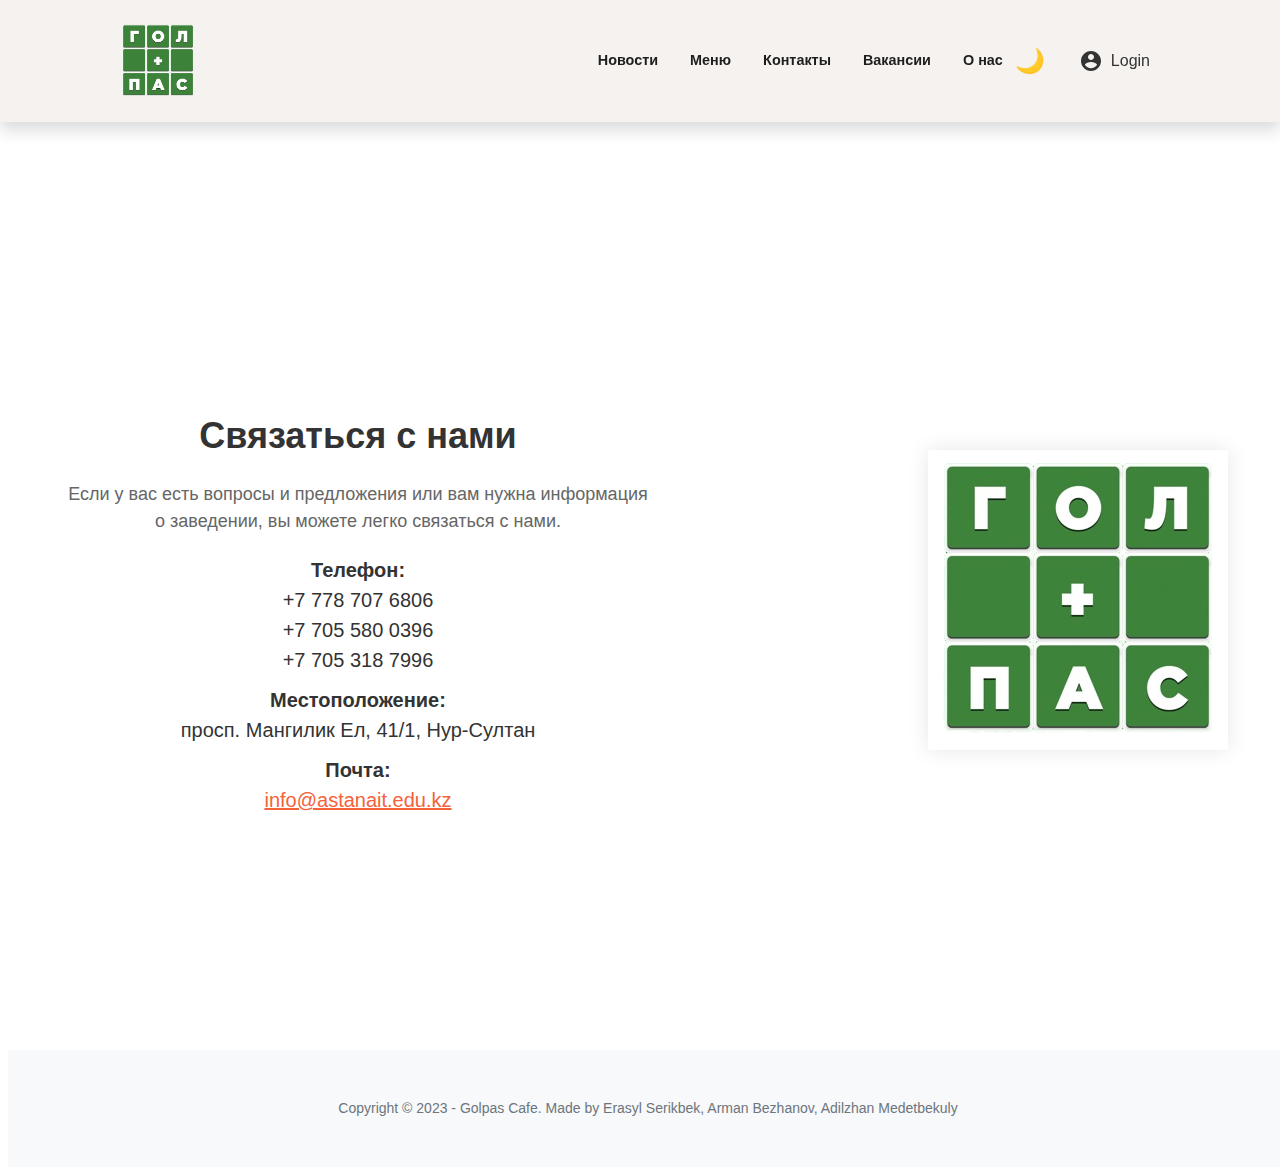
<file: contacts/index.html>
<!DOCTYPE html>
    <html lang="ru">
    <head>
        <meta charset="UTF-8">
        <meta name="viewport" content="width=device-width, initial-scale=1.0">
        <title>Контакты</title>
        <link href="../contacts/style.css" rel="stylesheet" />
        <style>
            body {
                transition: background-color 0.3s, color 0.3s;
            }

            /* Темный режим */
            .dark-theme {
                background-color: #212529;
                color: #f8f9fa;
            }

            .dark-theme .navbar {
                background-color: #343a40 !important;
                color: #f8f9fa !important;
            }

            .dark-theme .navbar a {
                color: #f8f9fa !important;
            }

            .dark-theme footer {
                background-color: #343a40 !important;
                color: #f8f9fa !important;
            }

            .dark-theme a {
                color: #f8f9fa;
            }

            .dark-theme .contact-info {
                color: #f8f9fa; /* Белый цвет текста */
            }

            .dark-theme .contact-info a {
                color: #ff9800; /* Оранжевый цвет для почты */
            }

            .dark-theme h1 {
                color: #f8f9fa; /* Белый цвет заголовка */
            }
            .dark-theme .modal-content {
                background-color: #343a40;
            }

            .theme-toggle-btn {
                background: none;
                border: none;
                font-size: 1.5rem;
                cursor: pointer;
                color: var(--bs-body-color, black);
                margin-right: 10px;
            }
        </style>
    </head>
    <body>
        <!-- Навигация -->
        <nav class="navbar navbar-expand-lg navbar-light fixed-top py-3" id="mainNav">
            <div class="container px-4 px-lg-5">
                <a class="navbar-brand" href="../golpas/index.html"><img class="logo" src="../assets/golpaslogo.png" alt="logo"></a>
                <button class="navbar-toggler navbar-toggler-right" type="button" data-bs-toggle="collapse" data-bs-target="#navbarResponsive" aria-controls="navbarResponsive" aria-expanded="false" aria-label="Toggle navigation">
                    <span class="navbar-toggler-icon"></span>
                </button>
                <div class="collapse navbar-collapse" id="navbarResponsive">
                    <ul class="navbar-nav ms-auto my-2 my-lg-0">
                        <li class="nav-item"><a class="nav-link" href="../glavnoe/index.html">Новости</a></li>
                        <li class="nav-item"><a class="nav-link" href="../menu/index.html">Меню</a></li>
                        <li class="nav-item"><a class="nav-link" href="../contacts/index.html">Контакты</a></li>
                        <li class="nav-item"><a class="nav-link" href="../vacancy/index.html">Вакансии</a></li>
                        <li class="nav-item"><a class="nav-link" href="../about us/index.html">О нас</a></li>
                    </ul>
                    <!-- Кнопка переключения темы -->
                    <button id="toggleTheme" class="theme-toggle-btn">🌙</button>
                    <button id="authButton" class="auth-button">
                        <svg class="auth-icon" viewBox="0 0 24 24">
                            <path fill="currentColor" d="M12 2C6.48 2 2 6.48 2 12s4.48 10 10 10 10-4.48 10-10S17.52 2 12 2zm0 3c1.66 0 3 1.34 3 3s-1.34 3-3 3-3-1.34-3-3 1.34-3 3-3zm0 14.2c-2.5 0-4.71-1.28-6-3.22.03-1.99 4-3.08 6-3.08 1.99 0 5.97 1.09 6 3.08-1.29 1.94-3.5 3.22-6 3.22z"/>
                        </svg>
                        <span id="authButtonText">Login</span>
                    </button>
                </div>
            </div>
        </nav>
        <div id="authModal" class="modal">
            <div class="modal-content">
                <span class="close">&times;</span>
                <h2 id="modalTitle">Sign In</h2>
                <div id="authContent">
                    <div class="tabs">
                        <div class="tab active" data-tab="signin">Sign In</div>
                        <div class="tab" data-tab="signup">Sign Up</div>
                    </div>
                    <div id="signinContent">
                        <form id="signinForm">
                            <div class="form-group">
                                <label for="emailOrPhone">Email or Phone</label>
                                <input type="text" id="emailOrPhone" required>
                            </div>
                            <div class="form-group">
                                <label for="password">Password</label>
                                <input type="password" id="password" required>
                            </div>
                            <button type="submit">Sign In</button>
                        </form>
                    </div>
                    <div id="signupContent" style="display: none;">
                        <form id="signupForm">
                            <div class="form-group">
                                <label for="signupEmail">Email</label>
                                <input type="email" id="signupEmail" required>
                            </div>
                            <div class="form-group">
                                <label for="signupPhone">Phone Number</label>
                                <input type="tel" id="signupPhone" required>
                            </div>
                            <div class="form-group">
                                <label for="signupPassword">Password</label>
                                <input type="password" id="signupPassword" required>
                            </div>
                            <button type="submit">Sign Up</button>
                        </form>
                    </div>
                </div>
                <div id="profileContent">
                    <select id="accountSelect"></select>
                    <p><strong>Email:</strong> <span id="profileEmail"></span></p>
                    <p><strong>Phone:</strong> <span id="profilePhone"></span></p>
                    <div class="profile-actions">
                        <button id="newAccountButton">New Account</button>
                        <button id="logoutButton">Logout</button>
                    </div>
                </div>
                <div id="errorMessages" class="error"></div>
            </div>
        </div>
        <section>
            <div class="container1">
                <div class="content">
                    <div class="text">
                        <h1>Связаться с нами</h1>
                        <p>Если у вас есть вопросы и предложения или вам нужна информация о заведении, вы можете легко связаться с нами.</p>
                        <div class="contact-info">
                            <strong>Телефон:</strong> +7 778 707 6806 <br>
                            +7 705 580 0396 <br>
                            +7 705 318 7996 <br>
                            <strong>Местоположение:</strong> просп. Мангилик Ел, 41/1, Нур-Султан <br>
                            <strong>Почта:</strong> <a class="a1" href="mailto:info@astanait.edu.kz">info@astanait.edu.kz</a>
                        </div>
                    </div>
                    <div class="image-section">
                        <img src="../assets/golpaslogo.png" alt="лого" style="max-width: 100%; height: auto;">
                    </div>
                </div>
            </div>
        </section>

        <footer class="bg-light py-5">
            <div class="container px-4 px-lg-5">
                <div class="small text-center text-muted">
                    Copyright &copy; 2023 - Golpas Cafe. Made by Erasyl Serikbek, Arman Bezhanov, Adilzhan Medetbekuly
                </div>
            </div>
        </footer>

        <!-- Bootstrap core JS-->
        <script src="https://cdn.jsdelivr.net/npm/bootstrap@5.2.3/dist/js/bootstrap.bundle.min.js"></script>
        <script>
            // Переключение темы с сохранением в localStorage
            document.addEventListener("DOMContentLoaded", () => {
                const toggleThemeButton = document.getElementById("toggleTheme");
                const body = document.body;

                // Проверяем, сохранена ли тема в localStorage
                if (localStorage.getItem("theme") === "dark") {
                    body.classList.add("dark-theme");
                    toggleThemeButton.textContent = "☀️";
                }

                // Слушатель переключения темы
                toggleThemeButton.addEventListener("click", () => {
                    body.classList.toggle("dark-theme");
                    const isDark = body.classList.contains("dark-theme");
                    toggleThemeButton.textContent = isDark ? "☀️" : "🌙";

                    // Сохраняем тему в localStorage
                    localStorage.setItem("theme", isDark ? "dark" : "light");
                });
            });

                    
        document.addEventListener('DOMContentLoaded', function() {
            const authButton = document.getElementById('authButton');
            const authButtonText = document.getElementById('authButtonText');
            const authModal = document.getElementById('authModal');
            const closeBtn = authModal.querySelector('.close');
            const modalTitle = document.getElementById('modalTitle');
            const authContent = document.getElementById('authContent');
            const signinContent = document.getElementById('signinContent');
            const signupContent = document.getElementById('signupContent');
            const profileContent = document.getElementById('profileContent');
            const signinForm = document.getElementById('signinForm');
            const signupForm = document.getElementById('signupForm');
            const accountSelect = document.getElementById('accountSelect');
            const profileEmail = document.getElementById('profileEmail');
            const profilePhone = document.getElementById('profilePhone');
            const newAccountButton = document.getElementById('newAccountButton');
            const logoutButton = document.getElementById('logoutButton');
            const errorMessages = document.getElementById('errorMessages');
            const tabs = document.querySelectorAll('.tab');

            let currentUser = null;

            function getAccounts() {
                return JSON.parse(localStorage.getItem('accounts')) || [];
            }

            function saveAccounts(accounts) {
                localStorage.setItem('accounts', JSON.stringify(accounts));
            }

            function updateAccountSelect() {
                accountSelect.innerHTML = '';
                const accounts = getAccounts();
                accounts.forEach((account, index) => {
                    const option = document.createElement('option');
                    option.value = index;
                    option.textContent = `${account.email} (${account.phone})`;
                    accountSelect.appendChild(option);
                });
            }

            function showProfile(user) {
                currentUser = user;
                authButtonText.textContent = 'Profile';
                modalTitle.textContent = 'Profile';
                authContent.style.display = 'none';
                profileContent.style.display = 'block';
                profileEmail.textContent = user.email;
                profilePhone.textContent = user.phone;
                updateAccountSelect();
                accountSelect.value = getAccounts().findIndex(account => account.email === user.email);
            }

            function showAuth() {
                currentUser = null;
                authButtonText.textContent = 'Login';
                modalTitle.textContent = 'Sign In';
                authContent.style.display = 'block';
                profileContent.style.display = 'none';
                signinContent.style.display = 'block';
                signupContent.style.display = 'none';
                tabs[0].classList.add('active');
                tabs[1].classList.remove('active');
            }

            function validateEmail(email) {
                const re = /^[^\s@]+@[^\s@]+\.[^\s@]+$/;
                return re.test(email);
            }

            function validatePhoneNumber(phone) {
                const re = /^\+?[1-9]\d{1,14}$/;
                return re.test(phone);
            }

            authButton.addEventListener('click', () => {
                authModal.style.display = 'block';
                if (currentUser) {
                    showProfile(currentUser);
                } else {
                    showAuth();
                }
            });

            closeBtn.addEventListener('click', () => {
                authModal.style.display = 'none';
            });

            window.addEventListener('click', (event) => {
                if (event.target === authModal) {
                    authModal.style.display = 'none';
                }
            });

            tabs.forEach(tab => {
                tab.addEventListener('click', () => {
                    tabs.forEach(t => t.classList.remove('active'));
                    tab.classList.add('active');
                    if (tab.dataset.tab === 'signin') {
                        signinContent.style.display = 'block';
                        signupContent.style.display = 'none';
                        modalTitle.textContent = 'Sign In';
                    } else {
                        signinContent.style.display = 'none';
                        signupContent.style.display = 'block';
                        modalTitle.textContent = 'Sign Up';
                    }
                });
            });

            signinForm.addEventListener('submit', (e) => {
                e.preventDefault();
                errorMessages.textContent = '';

                const emailOrPhone = document.getElementById('emailOrPhone').value.trim();
                const password = document.getElementById('password').value;

                if (!emailOrPhone || !password) {
                    errorMessages.textContent = 'All fields are required.';
                    return;
                }

                const accounts = getAccounts();
                const user = accounts.find(account => 
                    (account.email === emailOrPhone || account.phone === emailOrPhone) && 
                    account.password === password
                );

                if (user) {
                    showProfile(user);
                } else {
                    errorMessages.textContent = 'Invalid credentials. Please try again.';
                }
            });

            signupForm.addEventListener('submit', (e) => {
                e.preventDefault();
                errorMessages.textContent = '';

                const email = document.getElementById('signupEmail').value.trim();
                const phone = document.getElementById('signupPhone').value.trim();
                const password = document.getElementById('signupPassword').value;

                if (!email || !phone || !password) {
                    errorMessages.textContent = 'All fields are required.';
                    return;
                }

                if (!validateEmail(email)) {
                    errorMessages.textContent = 'Invalid email format.';
                    return;
                }

                if (!validatePhoneNumber(phone)) {
                    errorMessages.textContent = 'Invalid phone number format.';
                    return;
                }

                if (password.length < 8) {
                    errorMessages.textContent = 'Password must be at least 8 characters long.';
                    return;
                }

                const accounts = getAccounts();
                if (accounts.some(account => account.email === email || account.phone === phone)) {
                    errorMessages.textContent = 'An account with this email or phone number already exists.';
                    return;
                }

                const newUser = { email, phone, password };
                accounts.push(newUser);
                saveAccounts(accounts);
                showProfile(newUser);
            });

            accountSelect.addEventListener('change', (e) => {
                const selectedIndex = e.target.value;
                const accounts = getAccounts();
                if (selectedIndex >= 0 && selectedIndex < accounts.length) {
                    showProfile(accounts[selectedIndex]);
                }
            });

            newAccountButton.addEventListener('click', showAuth);

            logoutButton.addEventListener('click', () => {
                showAuth();
                authModal.style.display = 'none';
                document.getElementById('emailOrPhone').value = '';
                document.getElementById('password').value = '';
            });

            // Check if user is already logged in
            const accounts = getAccounts();
            if (accounts.length > 0) {
                currentUser = accounts[0];
                authButtonText.textContent = 'Profile';
            }
        });
        </script>
    </body>
    </html>
</file>
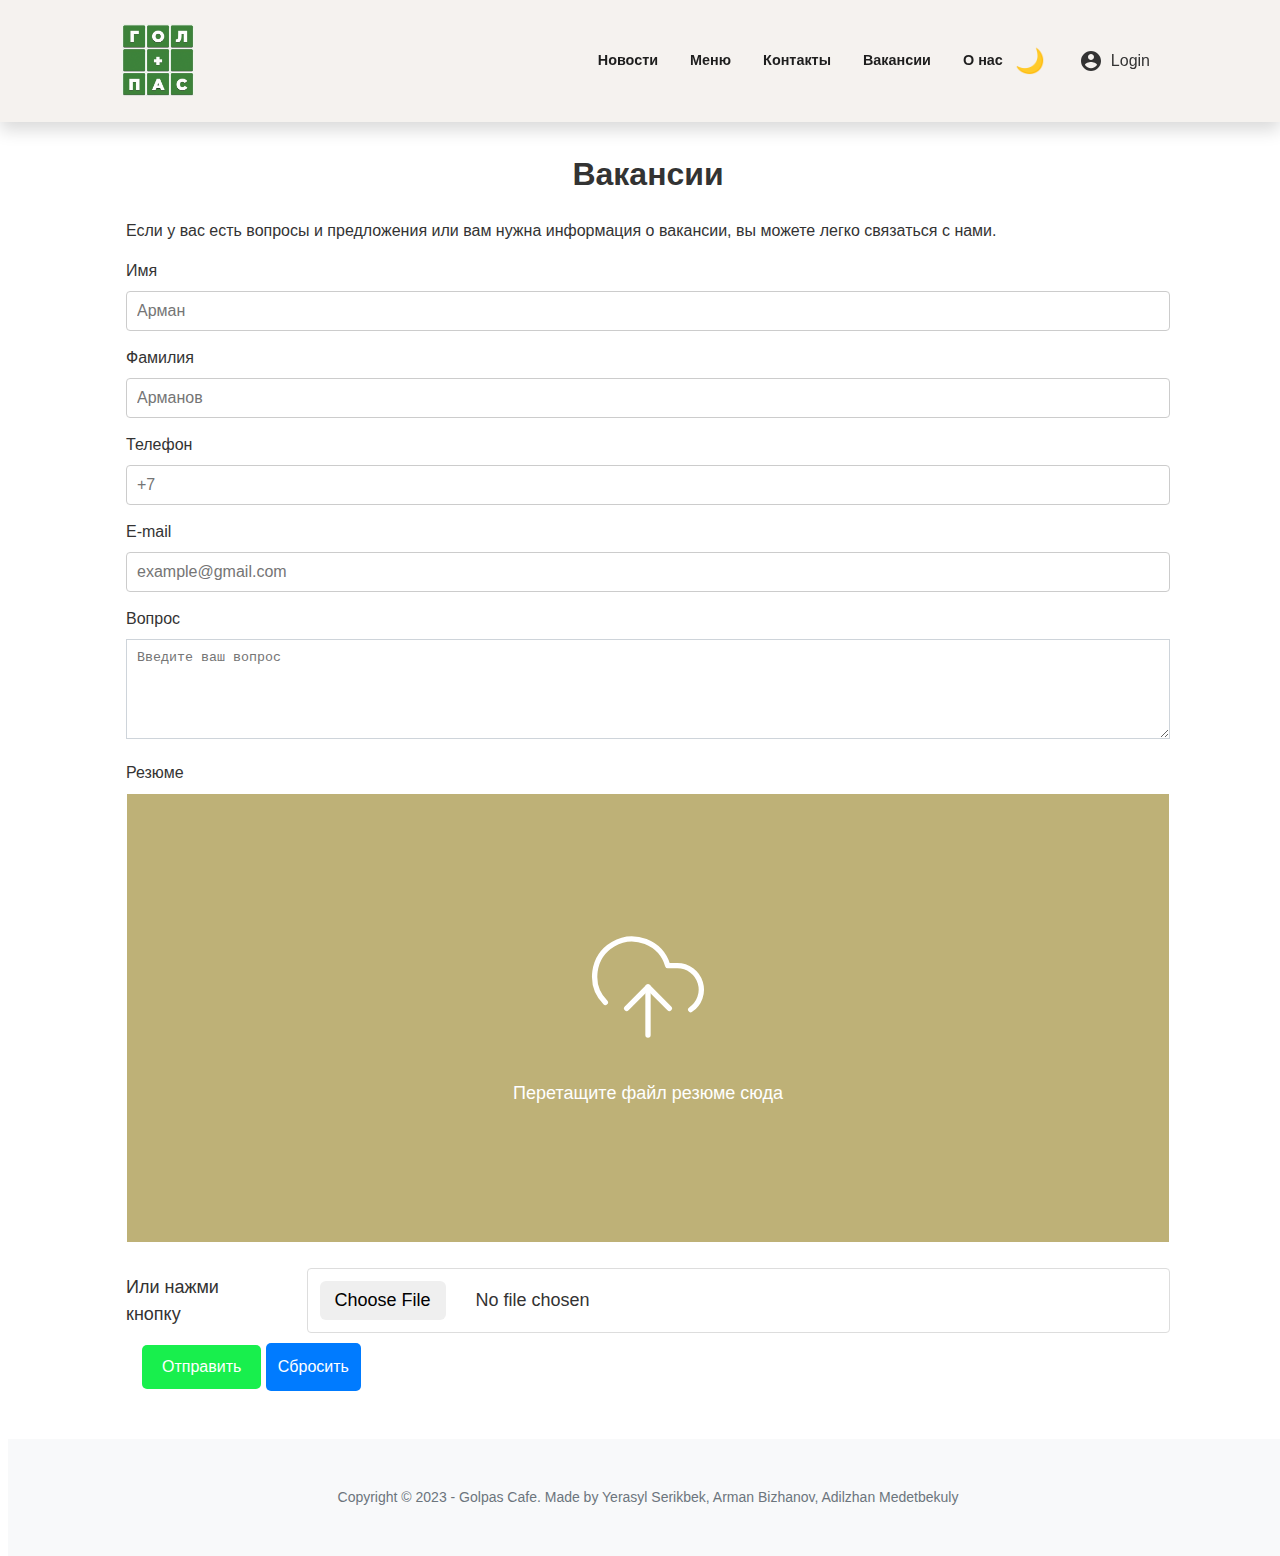
<file: vacancy/index.html>
<!DOCTYPE html>
<html lang="ru">
<head>
    <meta charset="UTF-8" />
    <meta http-equiv="X-UA-Compatible" content="IE=edge" />
    <meta name="viewport" content="width=device-width, initial-scale=1.0" />
    <title>Вакансии</title>
    <link rel="stylesheet" href="../vacancy/style.css" />
    <style>
        :root {
            --bg-color: #ffffff;
            --text-color: #333333;
            --input-bg: #ffffff;
            --input-border: #ced4da;
            --btn-bg: #007bff;
            --btn-color: #ffffff;
            --nav-bg: #f5f2ef;
            --nav-text: #1e1e1e;
            --footer-bg: #f8f9fa;
            --footer-text: #6c757d;
        }
        
        body {
            background-color: var(--bg-color);
            color: var(--text-color);
            transition: background-color 0.3s, color 0.3s;
        }

        .dark-theme {
            --bg-color: #212529;
            --text-color: #f8f9fa;
            --input-bg: #343a40;
            --input-border: #495057;
            --btn-bg: #0056b3;
            --btn-color: #ffffff;
            --nav-bg: #343a40;
            --nav-text: #f8f9fa;
            --footer-bg: #343a40;
            --footer-text: #ffffff;
        }

        #mainNav {
            background-color: var(--nav-bg);
        }

        #mainNav .navbar-nav .nav-item .nav-link {
            color: var(--nav-text);
        }

        .form-control {
            background-color: var(--input-bg);
            border-color: var(--input-border);
            color: var(--text-color);
        }

        .btn-primary {
            background-color: var(--btn-bg);
            color: var(--btn-color);
        }

        footer {
            background-color: var(--footer-bg) !important;
            color: var(--footer-text) !important;
        }

        .theme-toggle-btn {
            background: none;
            border: none;
            font-size: 1.5rem;
            cursor: pointer;
            color: var(--nav-text);
            margin-right: 10px;
        }

        .dark-theme a {
            color: #f8f9fa;
        }

        .dark-theme .contact-info a {
            color: #ff9800;
        }

        .dark-theme h1 {
            color: #f8f9fa;
        }
        .dark-theme .modal-content {
            background-color: #343a40;
        }

        .is-invalid {
            border-color: #dc3545;
        }

        .invalid-feedback {
            display: none;
            color: #dc3545;
        }

        .is-invalid + .invalid-feedback {
            display: block;
        }

        .muted-btn {
            background-color: rgba(0, 123, 255, 0.5);
            color: white;
        }

        .audio-hidden {
            display: none;
        }
    </style>
</head>
<body>
    <nav class="navbar navbar-expand-lg navbar-light fixed-top py-3" id="mainNav">
        <div class="container px-4 px-lg-5">
            <a class="navbar-brand" href="../index.html">
                <img class="logo" src="../assets/golpaslogo.png" alt="logo" />
            </a>
            <button class="navbar-toggler navbar-toggler-right" type="button" data-bs-toggle="collapse" data-bs-target="#navbarResponsive" aria-controls="navbarResponsive" aria-expanded="false" aria-label="Toggle navigation">
                <span class="navbar-toggler-icon"></span>
            </button>
            <div class="collapse navbar-collapse" id="navbarResponsive">
                <ul class="navbar-nav ms-auto my-2 my-lg-0">
                    <li class="nav-item"><a class="nav-link" href="../glavnoe/index.html">Новости</a></li>
                    <li class="nav-item"><a class="nav-link" href="../menu/index.html">Меню</a></li>
                    <li class="nav-item"><a class="nav-link" href="../contacts/index.html">Контакты</a></li>
                    <li class="nav-item"><a class="nav-link" href="../vacancy/index.html">Вакансии</a></li>
                    <li class="nav-item"><a class="nav-link" href="../about us/index.html">О нас</a></li>
                </ul>
                <button id="toggleTheme" class="theme-toggle-btn">🌙</button>
                <button id="authButton" class="auth-button">
                    <svg class="auth-icon" viewBox="0 0 24 24">
                        <path fill="currentColor" d="M12 2C6.48 2 2 6.48 2 12s4.48 10 10 10 10-4.48 10-10S17.52 2 12 2zm0 3c1.66 0 3 1.34 3 3s-1.34 3-3 3-3-1.34-3-3 1.34-3 3-3zm0 14.2c-2.5 0-4.71-1.28-6-3.22.03-1.99 4-3.08 6-3.08 1.99 0 5.97 1.09 6 3.08-1.29 1.94-3.5 3.22-6 3.22z"/>
                    </svg>
                    <span id="authButtonText">Login</span>
                </button>
            </div>
        </div>
    </nav>

    <div id="authModal" class="modal">
        <div class="modal-content">
            <span class="close">&times;</span>
            <h2 id="modalTitle">Sign In</h2>
            <div id="authContent">
                <div class="tabs">
                    <div class="tab active" data-tab="signin">Sign In</div>
                    <div class="tab" data-tab="signup">Sign Up</div>
                </div>
                <div id="signinContent">
                    <form id="signinForm">
                        <div class="form-group">
                            <label for="emailOrPhone">Email or Phone</label>
                            <input type="text" id="emailOrPhone" required>
                        </div>
                        <div class="form-group">
                            <label for="password">Password</label>
                            <input type="password" id="password" required>
                        </div>
                        <button type="submit">Sign In</button>
                    </form>
                </div>
                <div id="signupContent" style="display: none;">
                    <form id="signupForm">
                        <div class="form-group">
                            <label for="signupEmail">Email</label>
                            <input type="email" id="signupEmail" required>
                        </div>
                        <div class="form-group">
                            <label for="signupPhone">Phone Number</label>
                            <input type="tel" id="signupPhone" required>
                        </div>
                        <div class="form-group">
                            <label for="signupPassword">Password</label>
                            <input type="password" id="signupPassword" required>
                        </div>
                        <button type="submit">Sign Up</button>
                    </form>
                </div>
            </div>
            <div id="profileContent">
                <select id="accountSelect"></select>
                <p><strong>Email:</strong> <span id="profileEmail"></span></p>
                <p><strong>Phone:</strong> <span id="profilePhone"></span></p>
                <div class="profile-actions">
                    <button id="newAccountButton">New Account</button>
                    <button id="logoutButton">Logout</button>
                </div>
            </div>
            <div id="errorMessages" class="error"></div>
        </div>
    </div>

    <section class="container my-5 px-4">
        <div class="row">
            <div class="col-lg-8 mx-auto px-4">
                <h1 class="mb-4 text-center">Вакансии</h1>
                <p>
                    Если у вас есть вопросы и предложения или вам нужна информация о
                    вакансии, вы можете легко связаться с нами.
                </p>
                <form id="vacancyForm">
                    <div class="mb-3">
                        <label for="name" class="form-label">Имя</label>
                        <input type="text" class="form-control" id="name" placeholder="Арман" required />
                        <div class="invalid-feedback">
                            Пожалуйста, введите корректное имя (минимум 2 буквы).
                        </div>
                    </div>
                    <div class="mb-3">
                        <label for="surname" class="form-label">Фамилия</label>
                        <input type="text" class="form-control" id="surname" placeholder="Арманов" required />
                        <div class="invalid-feedback">
                            Пожалуйста, введите корректную фамилию (минимум 2 буквы).
                        </div>
                    </div>
                    <div class="mb-3">
                        <label for="phone" class="form-label">Телефон</label>
                        <input type="tel" class="form-control" id="phone" placeholder="+7" required />
                        <div class="invalid-feedback">
                            Пожалуйста, введите корректный номер телефона (формат: +7 и 10 цифр).
                        </div>
                    </div>
                    <div class="mb-3">
                        <label for="email" class="form-label">E-mail</label>
                        <input type="email" class="form-control" id="email" placeholder="example@gmail.com" required />
                        <div class="invalid-feedback">
                            Пожалуйста, введите корректный email.
                        </div>
                    </div>
                    <div class="mb-3">
                        <label for="message" class="form-label">Вопрос</label>
                        <textarea id="message" class="form-control" placeholder="Введите ваш вопрос" rows="4" required></textarea>
                        <div class="invalid-feedback">
                            Пожалуйста, введите ваш вопрос.
                        </div>
                    </div>
                    <div class="mb-3">
                        <label for="surname" class="form-label">Резюме</label>
                        <div id="uploadFile_Loader" class="upload-zone">
                            <form class="form-upload" id="uploadForm" method="post" enctype="multipart/form-data">
                                <div class="upload-zone_dragover">
                                    <svg xmlns="http://www.w3.org/2000/svg" fill="none" stroke="currentColor" stroke-linecap="round" stroke-linejoin="round" stroke-width="1" viewBox="0 0 24 24" class="upload-loader__image">
                                        <path d="M4 14.899A7 7 0 1 1 15.71 8h1.79a4.5 4.5 0 0 1 2.5 8.242M12 12v9"/>
                                        <path d="m16 16-4-4-4 4"/>
                                    </svg>
                                    <p>Перетащите файл резюме сюда</p>
                                </div>
                                <label class="form-upload__label" for="uploadForm_file">
                                    <span class="form-upload__title">Или нажми кнопку</span>
                                    <input class="form-upload__input" id="uploadForm_File" type="file" name="file_name" accept=".pdf" aria-describedby="hint" />
                                </label>
                                <div class="form-upload__container">
                                    <span class="form-upload__hint" id="uploadForm_Hint"></span>
                                </div>
                            </form>
                        </div>    
                    </div>
                    
                    <button type="submit" class="btn btn-primary w-100 button1" id="soundButton">
                        Отправить
                    </button>
                    <button type="button" id="reset-btn" class="btn btn-primary w-100 mt-2" id="soundButton">
                        Сбросить
                    </button>
                </form>
            </div>
        </div>
    </section>

    <footer class="py-5">
        <div class="container px-4 px-lg-5">
            <div class="small text-center">
                Copyright &copy; 2023 - Golpas Cafe. Made by Yerasyl Serikbek, Arman Bizhanov, Adilzhan Medetbekuly
            </div>
        </div>
    </footer>
    <audio id="clickSound" src="https://www.fesliyanstudios.com/play-mp3/387" preload="auto"></audio>
    <script src="https://cdn.jsdelivr.net/npm/bootstrap@5.2.3/dist/js/bootstrap.bundle.min.js"></script>
    <script>

        document.addEventListener('DOMContentLoaded', function() {
            const authButton = document.getElementById('authButton');
            const authButtonText = document.getElementById('authButtonText');
            const authModal = document.getElementById('authModal');
            const closeBtn = authModal.querySelector('.close');
            const modalTitle = document.getElementById('modalTitle');
            const authContent = document.getElementById('authContent');
            const signinContent = document.getElementById('signinContent');
            const signupContent = document.getElementById('signupContent');
            const profileContent = document.getElementById('profileContent');
            const signinForm = document.getElementById('signinForm');
            const signupForm = document.getElementById('signupForm');
            const accountSelect = document.getElementById('accountSelect');
            const profileEmail = document.getElementById('profileEmail');
            const profilePhone = document.getElementById('profilePhone');
            const newAccountButton = document.getElementById('newAccountButton');
            const logoutButton = document.getElementById('logoutButton');
            const errorMessages = document.getElementById('errorMessages');
            const tabs = document.querySelectorAll('.tab');
        
            let currentUser = null;
        
            function getAccounts() {
                return JSON.parse(localStorage.getItem('accounts')) || [];
            }
        
            function saveAccounts(accounts) {
                localStorage.setItem('accounts', JSON.stringify(accounts));
            }
        
            function updateAccountSelect() {
                accountSelect.innerHTML = '';
                const accounts = getAccounts();
                accounts.forEach((account, index) => {
                    const option = document.createElement('option');
                    option.value = index;
                    option.textContent = `${account.email} (${account.phone})`;
                    accountSelect.appendChild(option);
                });
            }
        
            function showProfile(user) {
                currentUser = user;
                authButtonText.textContent = 'Profile';
                modalTitle.textContent = 'Profile';
                authContent.style.display = 'none';
                profileContent.style.display = 'block';
                profileEmail.textContent = user.email;
                profilePhone.textContent = user.phone;
                updateAccountSelect();
                accountSelect.value = getAccounts().findIndex(account => account.email === user.email);
            }
        
            function showAuth() {
                currentUser = null;
                authButtonText.textContent = 'Login';
                modalTitle.textContent = 'Sign In';
                authContent.style.display = 'block';
                profileContent.style.display = 'none';
                signinContent.style.display = 'block';
                signupContent.style.display = 'none';
                tabs[0].classList.add('active');
                tabs[1].classList.remove('active');
            }
        
            function validateEmail(email) {
                const re = /^[^\s@]+@[^\s@]+\.[^\s@]+$/;
                return re.test(email);
            }
        
            function validatePhoneNumber(phone) {
                const re = /^\+?[1-9]\d{1,14}$/;
                return re.test(phone);
            }
        
            authButton.addEventListener('click', () => {
                authModal.style.display = 'block';
                if (currentUser) {
                    showProfile(currentUser);
                } else {
                    showAuth();
                }
            });
        
            closeBtn.addEventListener('click', () => {
                authModal.style.display = 'none';
            });
        
            window.addEventListener('click', (event) => {
                if (event.target === authModal) {
                    authModal.style.display = 'none';
                }
            });
        
            tabs.forEach(tab => {
                tab.addEventListener('click', () => {
                    tabs.forEach(t => t.classList.remove('active'));
                    tab.classList.add('active');
                    if (tab.dataset.tab === 'signin') {
                        signinContent.style.display = 'block';
                        signupContent.style.display = 'none';
                        modalTitle.textContent = 'Sign In';
                    } else {
                        signinContent.style.display = 'none';
                        signupContent.style.display = 'block';
                        modalTitle.textContent = 'Sign Up';
                    }
                });
            });
        
            signinForm.addEventListener('submit', (e) => {
                e.preventDefault();
                errorMessages.textContent = '';
        
                const emailOrPhone = document.getElementById('emailOrPhone').value.trim();
                const password = document.getElementById('password').value;
        
                if (!emailOrPhone || !password) {
                    errorMessages.textContent = 'All fields are required.';
                    return;
                }
        
                const accounts = getAccounts();
                const user = accounts.find(account => 
                    (account.email === emailOrPhone || account.phone === emailOrPhone) && 
                    account.password === password
                );
        
                if (user) {
                    showProfile(user);
                } else {
                    errorMessages.textContent = 'Invalid credentials. Please try again.';
                }
            });
        
            signupForm.addEventListener('submit', (e) => {
                e.preventDefault();
                errorMessages.textContent = '';
        
                const email = document.getElementById('signupEmail').value.trim();
                const phone = document.getElementById('signupPhone').value.trim();
                const password = document.getElementById('signupPassword').value;
        
                if (!email || !phone || !password) {
                    errorMessages.textContent = 'All fields are required.';
                    return;
                }
        
                if (!validateEmail(email)) {
                    errorMessages.textContent = 'Invalid email format.';
                    return;
                }
        
                if (!validatePhoneNumber(phone)) {
                    errorMessages.textContent = 'Invalid phone number format.';
                    return;
                }
        
                if (password.length < 8) {
                    errorMessages.textContent = 'Password must be at least 8 characters long.';
                    return;
                }
        
                const accounts = getAccounts();
                if (accounts.some(account => account.email === email || account.phone === phone)) {
                    errorMessages.textContent = 'An account with this email or phone number already exists.';
                    return;
                }
        
                const newUser = { email, phone, password };
                accounts.push(newUser);
                saveAccounts(accounts);
                showProfile(newUser);
            });
        
            accountSelect.addEventListener('change', (e) => {
                const selectedIndex = e.target.value;
                const accounts = getAccounts();
                if (selectedIndex >= 0 && selectedIndex < accounts.length) {
                    showProfile(accounts[selectedIndex]);
                }
            });
        
            newAccountButton.addEventListener('click', showAuth);
        
            logoutButton.addEventListener('click', () => {
                showAuth();
                authModal.style.display = 'none';
                document.getElementById('emailOrPhone').value = '';
                document.getElementById('password').value = '';
            });
        
            // Check if user is already logged in
            const accounts = getAccounts();
            if (accounts.length > 0) {
                currentUser = accounts[0];
                authButtonText.textContent = 'Profile';
            }
        });

        document.addEventListener("DOMContentLoaded", () => {
            const toggleThemeButton = document.getElementById("toggleTheme");
            const body = document.body;

            // Check if theme is saved in localStorage
            if (localStorage.getItem("theme") === "dark") {
                body.classList.add("dark-theme");
                toggleThemeButton.textContent = "☀️";
            }

            // Theme toggle listener
            toggleThemeButton.addEventListener("click", () => {
                body.classList.toggle("dark-theme");
                const isDark = body.classList.contains("dark-theme");
                toggleThemeButton.textContent = isDark ? "☀️" : "🌙";

                // Save theme to localStorage
                localStorage.setItem("theme", isDark ? "dark" : "light");
            });

            const button = document.getElementById('soundButton');
            const clickSound = document.getElementById('clickSound');
            
            button.addEventListener('click', () => {
                clickSound.play();
            });

            const form = document.getElementById("vacancyForm");
            const resetBtn = document.getElementById("reset-btn");

            form.addEventListener("submit", function (event) {
                event.preventDefault();
                let isValid = true;

                const inputs = form.querySelectorAll(".form-control");
                inputs.forEach(function (input) {
                    if (!input.value) {
                        showError(input);
                        isValid = false;
                    } else {
                        removeError(input);
                    }
                });

                if (isValid) {
                    alert("Ваши данные отправлены");
                    changeSubmitButton();
                }
            });

            resetBtn.addEventListener("click", resetForm);

            document.addEventListener("keydown", function (event) {
                switch (event.key) {
                    case "Enter":
                        form.dispatchEvent(new Event("submit"));
                        break;
                    case "Escape":
                        resetForm();
                        break;
                    default:
                        break;
                }
            });

            function showError(input) {
                input.classList.add("is-invalid");
                const errorMessage = input.nextElementSibling;
                if (errorMessage) {
                    errorMessage.style.display = "block";
                }
            }

            function removeError(input) {
                input.classList.remove("is-invalid");
                const errorMessage = input.nextElementSibling;
                if (errorMessage) {
                    errorMessage.style.display = "none";
                }
            }

            function changeSubmitButton() {
                const submitButton = form.querySelector(".button1");
                submitButton.textContent = "Отправлено";
                submitButton.classList.add("muted-btn");
            }

            function resetForm() {
                form.reset();
                const inputs = form.querySelectorAll(".form-control");
                inputs.forEach(removeError);
                const submitButton = form.querySelector(".button1");
                submitButton.textContent = "Отправить";
                submitButton.classList.remove("muted-btn");
            }
        });
    </script>
</body>
</html>
</file>
<file: contacts/style.css>
:root {
	--bs-blue: #0d6efd;
	--bs-indigo: #6610f2;
	--bs-purple: #6f42c1;
	--bs-pink: #d63384;
	--bs-red: #dc3545;
	--bs-orange: #f4623a;
	--bs-yellow: #ffc107;
	--bs-green: #198754;
	--bs-teal: #20c997;
	--bs-cyan: #0dcaf0;
	--bs-black: #000;
	--bs-white: #fff;
	--bs-gray: #6c757d;
	--bs-gray-dark: #343a40;
	--bs-gray-100: #f8f9fa;
	--bs-gray-200: #e9ecef;
	--bs-gray-300: #dee2e6;
	--bs-gray-400: #ced4da;
	--bs-gray-500: #adb5bd;
	--bs-gray-600: #6c757d;
	--bs-gray-700: #495057;
	--bs-gray-800: #343a40;
	--bs-gray-900: #212529;
	--bs-primary: #f4623a;
	--bs-secondary: #6c757d;
	--bs-success: #198754;
	--bs-info: #0dcaf0;
	--bs-warning: #ffc107;
	--bs-danger: #dc3545;
	--bs-light: #f8f9fa;
	--bs-dark: #212529;
	--bs-primary-rgb: 244, 98, 58;
	--bs-secondary-rgb: 108, 117, 125;
	--bs-success-rgb: 25, 135, 84;
	--bs-info-rgb: 13, 202, 240;
	--bs-warning-rgb: 255, 193, 7;
	--bs-danger-rgb: 220, 53, 69;
	--bs-light-rgb: 248, 249, 250;
	--bs-dark-rgb: 33, 37, 41;
	--bs-white-rgb: 255, 255, 255;
	--bs-black-rgb: 0, 0, 0;
	--bs-body-color-rgb: 33, 37, 41;
	--bs-body-bg-rgb: 255, 255, 255;
	--bs-font-sans-serif: "Merriweather Sans", -apple-system, BlinkMacSystemFont, "Segoe UI", Roboto, "Helvetica Neue", Arial, "Noto Sans", sans-serif, "Apple Color Emoji", "Segoe UI Emoji", "Segoe UI Symbol", "Noto Color Emoji";
	--bs-font-monospace: SFMono-Regular, Menlo, Monaco, Consolas, "Liberation Mono", "Courier New", monospace;
	--bs-gradient: linear-gradient(180deg, rgba(255, 255, 255, 0.15), rgba(255, 255, 255, 0));
	--bs-body-font-family: Merriweather, -apple-system, BlinkMacSystemFont, Segoe UI, Roboto, Helvetica Neue, Arial, Noto Sans, sans-serif, Apple Color Emoji, Segoe UI Emoji, Segoe UI Symbol, Noto Color Emoji;
	--bs-body-font-size: 1rem;
	--bs-body-font-weight: 400;
	--bs-body-line-height: 1.5;
	--bs-body-color: #212529;
	--bs-body-bg: #fff;
	--bs-border-width: 1px;
	--bs-border-style: solid;
	--bs-border-color: #dee2e6;
	--bs-border-color-translucent: rgba(0, 0, 0, 0.175);
	--bs-border-radius: 0.375rem;
	--bs-border-radius-sm: 0.25rem;
	--bs-border-radius-lg: 0.5rem;
	--bs-border-radius-xl: 1rem;
	--bs-border-radius-2xl: 2rem;
	--bs-border-radius-pill: 50rem;
	--bs-link-color: #f4623a;
	--bs-link-hover-color: #c34e2e;
	--bs-code-color: #d63384;
	--bs-highlight-bg: #fff3cd
}

*,
::after,
::before {
	box-sizing: border-box
}
.logo {
	height: 80px;
	width: auto;
	margin-right: auto
}
body {
	margin-top: 150px;
	font-family: Arial, sans-serif;
	background-color: #fff;
	font-family: var(--bs-body-font-family);
	font-size: var(--bs-body-font-size);
	font-weight: var(--bs-body-font-weight);
	line-height: var(--bs-body-line-height);
	color: var(--bs-body-color);
	text-align: var(--bs-body-text-align);
	background-color: var(--bs-body-bg);
	-webkit-text-size-adjust: 100%
}
ul {
	padding-left: 2rem
}

ul {
	margin-top: 0;
	margin-bottom: 1rem
}

ul ul {
	margin-bottom: 0
}

a {
	color: var(--bs-link-color);
	text-decoration: underline
}

a:hover {
	color: var(--bs-link-hover-color) !important;
}

a:not([href]):not([class]),
a:not([href]):not([class]):hover {
	color: inherit;
	text-decoration: none
}

img {
	vertical-align: middle
}

label {
	display: inline-block
}

button {
	border-radius: 0
}

button:focus:not(:focus-visible) {
	outline: 0
}

button {
	margin: 0;
	font-family: inherit;
	font-size: inherit;
	line-height: inherit
}

button {
	text-transform: none
}

[role=button] {
	cursor: pointer
}

[list]:not([type=date]):not([type=datetime-local]):not([type=month]):not([type=week]):not([type=time])::-webkit-calendar-picker-indicator {
	display: none !important
}

[type=button],
[type=reset],
[type=submit],
button {
	-webkit-appearance: button
}

[type=button]:not(:disabled),
[type=reset]:not(:disabled),
[type=submit]:not(:disabled),
button:not(:disabled) {
	cursor: pointer
}

::-moz-focus-inner {
	padding: 0;
	border-style: none
}

::-webkit-datetime-edit-day-field,
::-webkit-datetime-edit-fields-wrapper,
::-webkit-datetime-edit-hour-field,
::-webkit-datetime-edit-minute,
::-webkit-datetime-edit-month-field,
::-webkit-datetime-edit-text,
::-webkit-datetime-edit-year-field {
	padding: 0
}

::-webkit-inner-spin-button {
	height: auto
}

[type=search] {
	outline-offset: -2px;
	-webkit-appearance: textfield
}

::-webkit-search-decoration {
	-webkit-appearance: none
}

::-webkit-color-swatch-wrapper {
	padding: 0
}

::file-selector-button {
	font: inherit;
	-webkit-appearance: button
}

[hidden] {
	display: none !important
}

.container,
.container-lg {
	--bs-gutter-x: 1.5rem;
	--bs-gutter-y: 0;
	width: 100%;
	padding-right: calc(var(--bs-gutter-x) * .5);
	padding-left: calc(var(--bs-gutter-x) * .5);
	margin-right: auto;
	margin-left: auto
}

@media (min-width:576px) {
	.container {
		max-width: 540px
	}
}

@media (min-width:768px) {
	.container {
		max-width: 720px
	}
    .about-us-content {
        max-width: 700px;
        padding: 40px;
    }

    .about-us-content h2 {
        font-size: 36px; /* Default desktop font size */
    }

    .about-us-content p {
        font-size: 18px;
    }
}

@media (min-width:992px) {

	.container,
	.container-lg {
		max-width: 960px
	}
}

@media (min-width:1200px) {

	.container,
	.container-lg {
		max-width: 1140px
	}
    .about-us-content {
                max-width: 800px;
            }

            .about-us-section {
                padding: 100px 20px;
            }
}

@media (min-width:1400px) {

	.container,
	.container-lg {
		max-width: 1320px
	}
}

:not(.btn-check)+.btn:active {
	color: var(--bs-btn-active-color);
	background-color: var(--bs-btn-active-bg);
	border-color: var(--bs-btn-active-border-color)
}

:not(.btn-check)+.btn:active:focus-visible {
	box-shadow: var(--bs-btn-focus-box-shadow)
}

.collapse:not(.show) {
	display: none
}

.nav {
	--bs-nav-link-padding-x: 1rem;
	--bs-nav-link-padding-y: 0.5rem;
	--bs-nav-link-color: var(--bs-link-color);
	--bs-nav-link-hover-color: var(--bs-link-hover-color);
	--bs-nav-link-disabled-color: #6c757d;
	display: flex;
	flex-wrap: wrap;
	padding-left: 0;
	margin-bottom: 0;
	list-style: none
}

.nav-link {
	display: block;
	padding: var(--bs-nav-link-padding-y) var(--bs-nav-link-padding-x);
	font-size: var(--bs-nav-link-font-size);
	font-weight: var(--bs-nav-link-font-weight);
	color: var(--bs-nav-link-color);
	text-decoration: none;
	transition: color .15s ease-in-out, background-color .15s ease-in-out, border-color .15s ease-in-out
}

@media (prefers-reduced-motion:reduce) {
	.nav-link {
		transition: none
	}
}

.nav-link:focus,
.nav-link:hover {
	color: var(--bs-nav-link-hover-color)
}

.navbar {
	--bs-navbar-padding-x: 0;
	--bs-navbar-padding-y: 0.5rem;
	--bs-navbar-color: rgba(0, 0, 0, 0.55);
	--bs-navbar-hover-color: rgba(0, 0, 0, 0.7);
	--bs-navbar-disabled-color: rgba(0, 0, 0, 0.3);
	--bs-navbar-active-color: rgba(0, 0, 0, 0.9);
	--bs-navbar-brand-padding-y: 0.3125rem;
	--bs-navbar-brand-margin-end: 1rem;
	--bs-navbar-brand-font-size: 1.25rem;
	--bs-navbar-brand-color: rgba(0, 0, 0, 0.9);
	--bs-navbar-brand-hover-color: rgba(0, 0, 0, 0.9);
	--bs-navbar-nav-link-padding-x: 0.5rem;
	--bs-navbar-toggler-padding-y: 0.25rem;
	--bs-navbar-toggler-padding-x: 0.75rem;
	--bs-navbar-toggler-font-size: 1.25rem;
	--bs-navbar-toggler-icon-bg: url("data:image/svg+xml,%3csvg xmlns='http://www.w3.org/2000/svg' viewBox='0 0 30 30'%3e%3cpath stroke='rgba%280, 0, 0, 0.55%29' stroke-linecap='round' stroke-miterlimit='10' stroke-width='2' d='M4 7h22M4 15h22M4 23h22'/%3e%3c/svg%3e");
	--bs-navbar-toggler-border-color: rgba(0, 0, 0, 0.1);
	--bs-navbar-toggler-border-radius: 0.375rem;
	--bs-navbar-toggler-focus-width: 0.25rem;
	--bs-navbar-toggler-transition: box-shadow 0.15s ease-in-out;
	position: relative;
	display: flex;
	flex-wrap: wrap;
	align-items: center;
	justify-content: space-between;
	padding: var(--bs-navbar-padding-y) var(--bs-navbar-padding-x)
}

.navbar>.container,
.navbar>.container-lg {
	display: flex;
	flex-wrap: inherit;
	align-items: center;
	justify-content: space-between
}

.navbar-brand {
	padding-top: var(--bs-navbar-brand-padding-y);
	padding-bottom: var(--bs-navbar-brand-padding-y);
	margin-right: var(--bs-navbar-brand-margin-end);
	font-size: var(--bs-navbar-brand-font-size);
	color: var(--bs-navbar-brand-color);
	text-decoration: none;
	white-space: nowrap
}

.navbar-brand:focus,
.navbar-brand:hover {
	color: var(--bs-navbar-brand-hover-color)
}

.navbar-nav {
	--bs-nav-link-padding-x: 0;
	--bs-nav-link-padding-y: 0.5rem;
	--bs-nav-link-color: var(--bs-navbar-color);
	--bs-nav-link-hover-color: var(--bs-navbar-hover-color);
	--bs-nav-link-disabled-color: var(--bs-navbar-disabled-color);
	display: flex;
	flex-direction: column;
	padding-left: 0;
	margin-bottom: 0;
	list-style: none
}

.navbar-text {
	padding-top: .5rem;
	padding-bottom: .5rem;
	color: var(--bs-navbar-color)
}

.navbar-text a,
.navbar-text a:focus,
.navbar-text a:hover {
	color: var(--bs-navbar-active-color)
}

.navbar-collapse {
	flex-basis: 100%;
	flex-grow: 1;
	align-items: center
}

.navbar-toggler {
	padding: var(--bs-navbar-toggler-padding-y) var(--bs-navbar-toggler-padding-x);
	font-size: var(--bs-navbar-toggler-font-size);
	line-height: 1;
	color: var(--bs-navbar-color);
	border: var(--bs-border-width) solid var(--bs-navbar-toggler-border-color);
	border-radius: var(--bs-navbar-toggler-border-radius);
	transition: var(--bs-navbar-toggler-transition)
}

@media (prefers-reduced-motion:reduce) {
	.navbar-toggler {
		transition: none
	}
}

.navbar-toggler:hover {
	text-decoration: none
}

.navbar-toggler:focus {
	text-decoration: none;
	outline: 0;
	box-shadow: 0 0 0 var(--bs-navbar-toggler-focus-width)
}

.navbar-toggler-icon {
	display: inline-block;
	width: 1.5em;
	height: 1.5em;
	vertical-align: middle;
	background-image: var(--bs-navbar-toggler-icon-bg);
	background-repeat: no-repeat;
	background-position: center;
	background-size: 100%
}

@media (min-width:992px) {
	.navbar-expand-lg {
		flex-wrap: nowrap;
		justify-content: flex-start
	}

	.navbar-expand-lg .navbar-nav {
		flex-direction: row
	}

	.navbar-expand-lg .navbar-nav .nav-link {
		padding-right: var(--bs-navbar-nav-link-padding-x);
		padding-left: var(--bs-navbar-nav-link-padding-x)
	}

	.navbar-expand-lg .navbar-collapse {
		display: flex !important;
		flex-basis: auto
	}

	.navbar-expand-lg .navbar-toggler {
		display: none
	}
}

.navbar-expand {
	flex-wrap: nowrap;
	justify-content: flex-start
}

.navbar-expand .navbar-nav {
	flex-direction: row
}

.navbar-expand .navbar-nav .nav-link {
	padding-right: var(--bs-navbar-nav-link-padding-x);
	padding-left: var(--bs-navbar-nav-link-padding-x)
}

.navbar-expand .navbar-collapse {
	display: flex !important;
	flex-basis: auto
}

.navbar-expand .navbar-toggler {
	display: none
}

.page-link {
	position: relative;
	display: block;
	padding: var(--bs-pagination-padding-y) var(--bs-pagination-padding-x);
	font-size: var(--bs-pagination-font-size);
	color: var(--bs-pagination-color);
	text-decoration: none;
	background-color: var(--bs-pagination-bg);
	border: var(--bs-pagination-border-width) solid var(--bs-pagination-border-color);
	transition: color .15s ease-in-out, background-color .15s ease-in-out, border-color .15s ease-in-out, box-shadow .15s ease-in-out
}

@media (prefers-reduced-motion:reduce) {
	.page-link {
		transition: none
	}
}

.page-link:hover {
	z-index: 2;
	color: var(--bs-pagination-hover-color);
	background-color: var(--bs-pagination-hover-bg);
	border-color: var(--bs-pagination-hover-border-color)
}

.page-link:focus {
	z-index: 3;
	color: var(--bs-pagination-focus-color);
	background-color: var(--bs-pagination-focus-bg);
	outline: 0;
	box-shadow: var(--bs-pagination-focus-box-shadow)
}

.page-item:not(:first-child) .page-link {
	margin-left: -1px
}

.page-item:first-child .page-link {
	border-top-left-radius: var(--bs-pagination-border-radius);
	border-bottom-left-radius: var(--bs-pagination-border-radius)
}

.page-item:last-child .page-link {
	border-top-right-radius: var(--bs-pagination-border-radius);
	border-bottom-right-radius: var(--bs-pagination-border-radius)
}

@keyframes progress-bar-stripes {
	0% {
		background-position-x: 1rem
	}
}

@keyframes spinner-border {
	to {
		transform: rotate(360deg)
	}
}

@keyframes spinner-grow {
	0% {
		transform: scale(0)
	}

	50% {
		opacity: 1;
		transform: none
	}
}

@keyframes placeholder-glow {
	50% {
		opacity: .2
	}
}

@keyframes placeholder-wave {
	100% {
		-webkit-mask-position: -200% 0;
		mask-position: -200% 0
	}
}

.link-light {
	color: #f8f9fa !important
}

.link-light:focus,
.link-light:hover {
	color: #f9fafb !important
}

.fixed-top {
	position: fixed;
	top: 0;
	right: 0;
	left: 0;
	z-index: 1030
}

.top-0 {
	top: 0 !important
}

.top-50 {
	top: 50% !important
}

.top-100 {
	top: 100% !important
}

.my-0 {
	margin-top: 0 !important;
	margin-bottom: 0 !important
}

.my-1 {
	margin-top: .25rem !important;
	margin-bottom: .25rem !important
}

.my-2 {
	margin-top: .5rem !important;
	margin-bottom: .5rem !important
}

.my-3 {
	margin-top: 1rem !important;
	margin-bottom: 1rem !important
}

.my-4 {
	margin-top: 1.5rem !important;
	margin-bottom: 1.5rem !important
}

.my-5 {
	margin-top: 3rem !important;
	margin-bottom: 3rem !important
}

.my-auto {
	margin-top: auto !important;
	margin-bottom: auto !important
}

.ms-0 {
	margin-left: 0 !important
}

.ms-1 {
	margin-left: .25rem !important
}

.ms-2 {
	margin-left: .5rem !important
}

.ms-3 {
	margin-left: 1rem !important
}

.ms-4 {
	margin-left: 1.5rem !important
}

.ms-5 {
	margin-left: 3rem !important
}

.ms-auto {
	margin-left: auto !important
}

.px-0 {
	padding-right: 0 !important;
	padding-left: 0 !important
}

.px-1 {
	padding-right: .25rem !important;
	padding-left: .25rem !important
}

.px-2 {
	padding-right: .5rem !important;
	padding-left: .5rem !important
}

.px-3 {
	padding-right: 1rem !important;
	padding-left: 1rem !important
}

.px-4 {
	padding-right: 1.5rem !important;
	padding-left: 1.5rem !important
}

.px-5 {
	padding-right: 3rem !important;
	padding-left: 3rem !important
}

.py-0 {
	padding-top: 0 !important;
	padding-bottom: 0 !important
}

.py-1 {
	padding-top: .25rem !important;
	padding-bottom: .25rem !important
}

.py-2 {
	padding-top: .5rem !important;
	padding-bottom: .5rem !important
}

.py-3 {
	padding-top: 1rem !important;
	padding-bottom: 1rem !important
}

.py-4 {
	padding-top: 1.5rem !important;
	padding-bottom: 1.5rem !important
}

.py-5 {
	padding-top: 3rem !important;
	padding-bottom: 3rem !important
}

.text-light {
	--bs-text-opacity: 1;
	color: rgba(var(--bs-light-rgb), var(--bs-text-opacity)) !important
}

.text-body {
	--bs-text-opacity: 1;
	color: rgba(var(--bs-body-color-rgb), var(--bs-text-opacity)) !important
}

@media (min-width:992px) {
	.my-lg-0 {
		margin-top: 0 !important;
		margin-bottom: 0 !important
	}

	.my-lg-1 {
		margin-top: .25rem !important;
		margin-bottom: .25rem !important
	}

	.my-lg-2 {
		margin-top: .5rem !important;
		margin-bottom: .5rem !important
	}

	.my-lg-3 {
		margin-top: 1rem !important;
		margin-bottom: 1rem !important
	}

	.my-lg-4 {
		margin-top: 1.5rem !important;
		margin-bottom: 1.5rem !important
	}

	.my-lg-5 {
		margin-top: 3rem !important;
		margin-bottom: 3rem !important
	}

	.my-lg-auto {
		margin-top: auto !important;
		margin-bottom: auto !important
	}

	.ms-lg-0 {
		margin-left: 0 !important
	}

	.ms-lg-1 {
		margin-left: .25rem !important
	}

	.ms-lg-2 {
		margin-left: .5rem !important
	}

	.ms-lg-3 {
		margin-left: 1rem !important
	}

	.ms-lg-4 {
		margin-left: 1.5rem !important
	}

	.ms-lg-5 {
		margin-left: 3rem !important
	}

	.ms-lg-auto {
		margin-left: auto !important
	}

	.px-lg-0 {
		padding-right: 0 !important;
		padding-left: 0 !important
	}

	.px-lg-1 {
		padding-right: .25rem !important;
		padding-left: .25rem !important
	}

	.px-lg-2 {
		padding-right: .5rem !important;
		padding-left: .5rem !important
	}

	.px-lg-3 {
		padding-right: 1rem !important;
		padding-left: 1rem !important
	}

	.px-lg-4 {
		padding-right: 1.5rem !important;
		padding-left: 1.5rem !important
	}

	.px-lg-5 {
		padding-right: 3rem !important;
		padding-left: 3rem !important
	}

	.py-lg-0 {
		padding-top: 0 !important;
		padding-bottom: 0 !important
	}

	.py-lg-1 {
		padding-top: .25rem !important;
		padding-bottom: .25rem !important
	}

	.py-lg-2 {
		padding-top: .5rem !important;
		padding-bottom: .5rem !important
	}

	.py-lg-3 {
		padding-top: 1rem !important;
		padding-bottom: 1rem !important
	}

	.py-lg-4 {
		padding-top: 1.5rem !important;
		padding-bottom: 1.5rem !important
	}

	.py-lg-5 {
		padding-top: 3rem !important;
		padding-bottom: 3rem !important
	}
}

html {
	height: 100%;
	scroll-padding-top: calc(4.5rem - 1px)
}

body {
	width: 100%;
	height: 100%
}

#mainNav {
	box-shadow: 0 .5rem 1rem rgba(0, 0, 0, .15);
	background-color: #f5f2ef;
	transition: background-color .2s ease
}

#mainNav .navbar-brand {
	font-family: "Merriweather Sans", -apple-system, BlinkMacSystemFont, "Segoe UI", Roboto, "Helvetica Neue", Arial, "Noto Sans", sans-serif, "Apple Color Emoji", "Segoe UI Emoji", "Segoe UI Symbol", "Noto Color Emoji";
	font-weight: 700;
	color: #212529
}

#mainNav .navbar-nav .nav-item .nav-link {
	color: #1e1e1e;
	font-family: "Merriweather Sans", -apple-system, BlinkMacSystemFont, "Segoe UI", Roboto, "Helvetica Neue", Arial, "Noto Sans", sans-serif, "Apple Color Emoji", "Segoe UI Emoji", "Segoe UI Symbol", "Noto Color Emoji";
	font-weight: 700;
	font-size: .9rem;
	padding: .75rem 0
}

#mainNav .navbar-nav .nav-item .nav-link:active,
#mainNav .navbar-nav .nav-item .nav-link:hover {
	color: #f4623a
}

@media (min-width:992px) {

	#mainNav .navbar-brand {
		color: rgba(255, 255, 255, .7)
	}

	#mainNav .navbar-brand:hover {
		color: #fff
	}

	#mainNav .navbar-nav .nav-item .nav-link {
		color: #1e1e1e;
		padding: 0 1rem
	}

	#mainNav .navbar-nav .nav-item .nav-link:hover {
		color: #fff
	}

	#mainNav .navbar-nav .nav-item:last-child .nav-link {
		padding-right: 0
	}

	#mainNav.navbar-shrink {
		box-shadow: 0 .5rem 1rem rgba(0, 0, 0, .15);
		background-color: #f5f2ef
	}

	#mainNav.navbar-shrink .navbar-brand {
		color: #212529
	}

	#mainNav.navbar-shrink .navbar-brand:hover {
		color: #f4623a
	}

	#mainNav.navbar-shrink .navbar-nav .nav-item .nav-link {
		color: #212529
	}

	#mainNav.navbar-shrink .navbar-nav .nav-item .nav-link:hover {
		color: #f4623a
	}
}

.container1 {
	display: flex;
	justify-content: center;
	align-items: center;
	height: 100vh
}

.content {
	max-width: 1200px;
	width: 100%;
	padding: 20px;
	text-align: center;
	display: flex;
	flex-direction: row;
	align-items: center;
	justify-content: space-between
}

.text {
	max-width: 50%
}

h1 {
	font-size: 36px;
	color: #333;
	margin-bottom: 10px
}

p {
	font-size: 18px;
	color: #666;
	margin-bottom: 20px
}

.contact-info {
	font-size: 20px;
	color: #333
}

.contact-info strong {
	display: block;
	margin-top: 10px
}

.image-section {
	max-width: 40%;
	position: relative
}

.image-section img {
	width: 100%;
	box-shadow: 0 0 20px rgba(0, 0, 0, .1)
}

.bg-light {
	--bs-bg-opacity: 1;
	background-color: rgba(var(--bs-light-rgb), var(--bs-bg-opacity)) !important
}

.small,
small {
	font-size: .875em
}

.text-center {
	text-align: center !important
}

.text-muted {
	--bs-text-opacity: 1;
	color: #6c757d !important
}

.text-bg-light {
	color: #000 !important;
	background-color: RGBA(248, 249, 250, var(--bs-bg-opacity, 1)) !important
}

.py-5 {
	padding-top: 3rem !important;
	padding-bottom: 3rem !important
}

.px-4 {
	padding-right: 1.5rem !important;
	padding-left: 1.5rem !important
}

.px-lg-5 {
	padding-right: 3rem !important;
	padding-left: 3rem !important
}


#loading-screen {
	position: fixed;
	top: 0;
	left: 0;
	width: 100%;
	height: 100%;
	background-color: #FFFFFF;
	display: flex;
	flex-direction: column;
	justify-content: center;
	align-items: center;
	z-index: 9999;
	transition: opacity 0.5s ease-in-out, visibility 0.5s ease-in-out;
}
#loading-logo {
	width: 200px;
	height: 200px;
	animation: pulse 1.5s infinite ease-in-out;
}
#loading-text {
	color: white;
	font-size: 24px;
	margin-top: 20px;
}
@keyframes pulse {
	0% { transform: scale(1); }
	50% { transform: scale(1.1); }
	100% { transform: scale(1); }
}
#main-content {
	opacity: 0;
	transition: opacity 0.5s ease-in-out;
}
.loaded #main-content {
	opacity: 1;
}

#loading-screen {
	position: fixed;
	top: 0;
	left: 0;
	width: 100%;
	height: 100%;
	background-color: #FFFFFF;
	display: flex;
	flex-direction: column;
	justify-content: center;
	align-items: center;
	z-index: 9999;
	transition: opacity 0.5s ease-in-out, visibility 0.5s ease-in-out;
}
#loading-logo {
	width: 200px;
	height: 200px;
	animation: pulse 1.5s infinite ease-in-out;
}
#loading-text {
	color: white;
	font-size: 24px;
	margin-top: 20px;
}
@keyframes pulse {
	0% { transform: scale(1); }
	50% { transform: scale(1.1); }
	100% { transform: scale(1); }
}
#main-content {
	opacity: 0;
	transition: opacity 0.5s ease-in-out;
}
.loaded #main-content {
	opacity: 1;
}

@media (max-width:576px) {
	.btn-outline{
		margin-left: 0 !important
	}
}
@media (max-width:768px) {
	.btn-outline{
		margin-left: 0 !important
	}
}
@media (max-width:992px) {
	.btn-outline{
		margin-left: 0 !important
	}
}

:root {
	--primary-color: #f4623a;
	--background-color: #f5f5f5;
	--text-color: #333;
	--error-color: #e74c3c;
}

.auth-button {
	background: none;
	border: none;
	cursor: pointer;
	color: var(--text-color);
	display: flex;
	align-items: center;
	justify-items: center;
	justify-content: center;
	font-size: 1rem;
	transition: color 0.3s ease;
}

.auth-button:hover {
	color: #f5f5f5;
}

.auth-icon {
	width: 24px;
	height: 24px;
	margin-right: 8px;
}

.modal {
	display: none;
	position: fixed;
	z-index: 2;
	left: 0;
	top: 0;
	width: 100%;
	height: 100%;
	background-color: rgba(0,0,0,0.4);
	animation: fadeIn 0.3s;
}

@keyframes fadeIn {
	from { opacity: 0; }
	to { opacity: 1; }
}

.modal-content {
	background-color: white;
	margin: 40% auto;
	padding: 2rem;
	border-radius: 8px;
	width: 90%;
	max-width: 400px;
	box-shadow: 0 4px 6px rgba(0,0,0,0.1);
}

.close {
	color: #aaa;
	float: right;
	font-size: 28px;
	font-weight: bold;
	cursor: pointer;
	transition: color 0.3s ease;
}

.close:hover {
	color: var(--text-color);
}

.tabs {
	display: flex;
	margin-bottom: 1rem;
	border-bottom: 1px solid #ddd;
}

.tab {
	flex: 1;
	padding: 0.75rem;
	text-align: center;
	cursor: pointer;
	transition: all 0.3s ease;
}

.tab.active {
	border-bottom: 2px solid var(--primary-color);
	color: var(--primary-color);
}

.form-group {
	margin-bottom: 1rem;
}

label {
	display: block;
	margin-bottom: 0.5rem;
}

input {
	width: 100%;
	padding: 0.75rem;
	border: 1px solid #ddd;
	border-radius: 4px;
	font-size: 1rem;
	transition: border-color 0.3s ease;
}

input:focus {
	outline: none;
	border-color: var(--primary-color);
}

button {
	padding: 0.75rem;
	background-color: var(--primary-color);
	color: white;
	border: none;
	border-radius: 5px;
	font-size: 1rem;
	cursor: pointer;
	transition: background-color 0.3s ease;
}
button:hover {
	background-color: #b3b2b2;
}

.error {
	color: var(--error-color);
	margin-top: 1rem;
	font-size: 0.9rem;
}

#profileContent {
	display: none;
}

#accountSelect {
	width: 100%;
	padding: 0.75rem;
	margin-bottom: 1rem;
	border: 1px solid #ddd;
	border-radius: 4px;
	font-size: 1rem;
	appearance: none;
	background-image: url("data:image/svg+xml;charset=US-ASCII,%3Csvg%20xmlns%3D%22http%3A%2F%2Fwww.w3.org%2F2000%2Fsvg%22%20width%3D%22292.4%22%20height%3D%22292.4%22%3E%3Cpath%20fill%3D%22%23007CB2%22%20d%3D%22M287%2069.4a17.6%2017.6%200%200%200-13-5.4H18.4c-5%200-9.3%201.8-12.9%205.4A17.6%2017.6%200%200%200%200%2082.2c0%205%201.8%209.3%205.4%2012.9l128%20127.9c3.6%203.6%207.8%205.4%2012.8%205.4s9.2-1.8%2012.8-5.4L287%2095c3.5-3.5%205.4-7.8%205.4-12.8%200-5-1.9-9.2-5.5-12.8z%22%2F%3E%3C%2Fsvg%3E");
	background-repeat: no-repeat;
	background-position: right 0.7rem top 50%;
	background-size: 0.65rem auto;
}

.profile-actions {
	display: flex;
	justify-content: space-between;
	margin-top: 1rem;
}

.profile-actions button {
	width: 48%;
}

@media (min-width: 1000px) {

	.button1 {
		margin-left: 1rem;
	}
	.modal-content {
		margin: 10% auto;
	}
}
@media (max-width: 1000px) {

	.modal-content {
		margin: 20% auto;
	}
}

@media (max-width: 600px) {

	.modal-content {
		margin: 50% auto;
	}
}
@media (max-width: 768px) {

	.auth-button {
		align-self: flex-end;
	}
}
.btn1{
	padding: 0 1rem 0 0;
	background-color: transparent;
}
</file>
<file: vacancy/style.css>
:root {
	--bs-blue: #0d6efd;
	--bs-indigo: #6610f2;
	--bs-purple: #6f42c1;
	--bs-pink: #d63384;
	--bs-red: #dc3545;
	--bs-orange: #f4623a;
	--bs-yellow: #ffc107;
	--bs-green: #198754;
	--bs-teal: #20c997;
	--bs-cyan: #0dcaf0;
	--bs-black: #000;
	--bs-white: #fff;
	--bs-gray: #6c757d;
	--bs-gray-dark: #343a40;
	--bs-gray-100: #f8f9fa;
	--bs-gray-200: #e9ecef;
	--bs-gray-300: #dee2e6;
	--bs-gray-400: #ced4da;
	--bs-gray-500: #adb5bd;
	--bs-gray-600: #6c757d;
	--bs-gray-700: #495057;
	--bs-gray-800: #343a40;
	--bs-gray-900: #212529;
	--bs-primary: #f4623a;
	--bs-secondary: #6c757d;
	--bs-success: #198754;
	--bs-info: #0dcaf0;
	--bs-warning: #ffc107;
	--bs-danger: #dc3545;
	--bs-light: #f8f9fa;
	--bs-dark: #212529;
	--bs-primary-rgb: 244, 98, 58;
	--bs-secondary-rgb: 108, 117, 125;
	--bs-success-rgb: 25, 135, 84;
	--bs-info-rgb: 13, 202, 240;
	--bs-warning-rgb: 255, 193, 7;
	--bs-danger-rgb: 220, 53, 69;
	--bs-light-rgb: 248, 249, 250;
	--bs-dark-rgb: 33, 37, 41;
	--bs-white-rgb: 255, 255, 255;
	--bs-black-rgb: 0, 0, 0;
	--bs-body-color-rgb: 33, 37, 41;
	--bs-body-bg-rgb: 255, 255, 255;
	--bs-font-sans-serif: "Merriweather Sans", -apple-system, BlinkMacSystemFont, "Segoe UI", Roboto, "Helvetica Neue", Arial, "Noto Sans", sans-serif, "Apple Color Emoji", "Segoe UI Emoji", "Segoe UI Symbol", "Noto Color Emoji";
	--bs-font-monospace: SFMono-Regular, Menlo, Monaco, Consolas, "Liberation Mono", "Courier New", monospace;
	--bs-gradient: linear-gradient(180deg, rgba(255, 255, 255, 0.15), rgba(255, 255, 255, 0));
	--bs-body-font-family: Merriweather, -apple-system, BlinkMacSystemFont, Segoe UI, Roboto, Helvetica Neue, Arial, Noto Sans, sans-serif, Apple Color Emoji, Segoe UI Emoji, Segoe UI Symbol, Noto Color Emoji;
	--bs-body-font-size: 1rem;
	--bs-body-font-weight: 400;
	--bs-body-line-height: 1.5;
	--bs-body-color: #212529;
	--bs-body-bg: #fff;
	--bs-border-width: 1px;
	--bs-border-style: solid;
	--bs-border-color: #dee2e6;
	--bs-border-color-translucent: rgba(0, 0, 0, 0.175);
	--bs-border-radius: 0.375rem;
	--bs-border-radius-sm: 0.25rem;
	--bs-border-radius-lg: 0.5rem;
	--bs-border-radius-xl: 1rem;
	--bs-border-radius-2xl: 2rem;
	--bs-border-radius-pill: 50rem;
	--bs-link-color: #f4623a;
	--bs-link-hover-color: #c34e2e;
	--bs-code-color: #d63384;
	--bs-highlight-bg: #fff3cd
}

*,
::after,
::before {
	box-sizing: border-box
}

@media (prefers-reduced-motion:no-preference) {
	:root {
		scroll-behavior: smooth
	}
}

.logo {
	height: 80px;
	width: auto;
	margin-right: auto
}

body {
	margin-top: 150px;
	font-family: var(--bs-body-font-family);
	font-size: var(--bs-body-font-size);
	font-weight: var(--bs-body-font-weight);
	line-height: var(--bs-body-line-height);
	color: var(--bs-body-color);
	text-align: var(--bs-body-text-align);
	background-color: var(--bs-body-bg);
	-webkit-text-size-adjust: 100%
}

ul {
	padding-left: 2rem
}

ul {
	margin-top: 0;
	margin-bottom: 1rem
}

ul ul {
	margin-bottom: 0
}

a {
	color: var(--bs-link-color);
	text-decoration: underline
}

a:hover {
	color: var(--bs-link-hover-color) !important
}

a:not([href]):not([class]),
a:not([href]):not([class]):hover {
	color: inherit;
	text-decoration: none
}

img {
	vertical-align: middle
}

label {
	display: inline-block
}

button {
	border-radius: 0
}

button:focus:not(:focus-visible) {
	outline: 0
}

button {
	margin: 0;
	font-family: inherit;
	font-size: inherit;
	line-height: inherit
}

button {
	text-transform: none
}

[role=button] {
	cursor: pointer
}

[list]:not([type=date]):not([type=datetime-local]):not([type=month]):not([type=week]):not([type=time])::-webkit-calendar-picker-indicator {
	display: none !important
}

[type=button],
[type=reset],
[type=submit],
button {
	-webkit-appearance: button
}

[type=button]:not(:disabled),
[type=reset]:not(:disabled),
[type=submit]:not(:disabled),
button:not(:disabled) {
	cursor: pointer
}

::-moz-focus-inner {
	padding: 0;
	border-style: none
}

::-webkit-datetime-edit-day-field,
::-webkit-datetime-edit-fields-wrapper,
::-webkit-datetime-edit-hour-field,
::-webkit-datetime-edit-minute,
::-webkit-datetime-edit-month-field,
::-webkit-datetime-edit-text,
::-webkit-datetime-edit-year-field {
	padding: 0
}

::-webkit-inner-spin-button {
	height: auto
}

[type=search] {
	outline-offset: -2px;
	-webkit-appearance: textfield
}

::-webkit-search-decoration {
	-webkit-appearance: none
}

::-webkit-color-swatch-wrapper {
	padding: 0
}

::file-selector-button {
	font: inherit;
	-webkit-appearance: button
}

[hidden] {
	display: none !important
}

.container,
.container-lg {
	--bs-gutter-x: 1.5rem;
	--bs-gutter-y: 0;
	width: 100%;
	padding-right: calc(var(--bs-gutter-x) * .5);
	padding-left: calc(var(--bs-gutter-x) * .5);
	margin-right: auto;
	margin-left: auto
}

@media (min-width:576px) {
	.container {
		max-width: 540px
	}
}

@media (min-width:768px) {
	.container {
		max-width: 720px
	}

	.about-us-content {
		max-width: 700px;
		padding: 40px
	}

	.about-us-content h2 {
		font-size: 36px
	}

	.about-us-content p {
		font-size: 18px
	}
}

@media (min-width:992px) {

	.container,
	.container-lg {
		max-width: 960px
	}
}

@media (min-width:1200px) {

	.container,
	.container-lg {
		max-width: 1140px
	}

	.about-us-content {
		max-width: 800px
	}

	.about-us-section {
		padding: 100px 20px
	}
}

@media (min-width:1400px) {

	.container,
	.container-lg {
		max-width: 1320px
	}
}

:not(.btn-check)+.btn:active {
	color: var(--bs-btn-active-color);
	background-color: var(--bs-btn-active-bg);
	border-color: var(--bs-btn-active-border-color)
}

:not(.btn-check)+.btn:active:focus-visible {
	box-shadow: var(--bs-btn-focus-box-shadow)
}

.collapse:not(.show) {
	display: none
}

.nav {
	--bs-nav-link-padding-x: 1rem;
	--bs-nav-link-padding-y: 0.5rem;
	--bs-nav-link-color: var(--bs-link-color);
	--bs-nav-link-hover-color: var(--bs-link-hover-color);
	--bs-nav-link-disabled-color: #6c757d;
	display: flex;
	flex-wrap: wrap;
	padding-left: 0;
	margin-bottom: 0;
	list-style: none
}

.nav-link {
	display: block;
	padding: var(--bs-nav-link-padding-y) var(--bs-nav-link-padding-x);
	font-size: var(--bs-nav-link-font-size);
	font-weight: var(--bs-nav-link-font-weight);
	color: var(--bs-nav-link-color);
	text-decoration: none;
	transition: color .15s ease-in-out, background-color .15s ease-in-out, border-color .15s ease-in-out
}

@media (prefers-reduced-motion:reduce) {
	.nav-link {
		transition: none
	}
}

.nav-link:focus,
.nav-link:hover {
	color: var(--bs-nav-link-hover-color)
}

.navbar {
	--bs-navbar-padding-x: 0;
	--bs-navbar-padding-y: 0.5rem;
	--bs-navbar-color: rgba(0, 0, 0, 0.55);
	--bs-navbar-hover-color: rgba(0, 0, 0, 0.7);
	--bs-navbar-disabled-color: rgba(0, 0, 0, 0.3);
	--bs-navbar-active-color: rgba(0, 0, 0, 0.9);
	--bs-navbar-brand-padding-y: 0.3125rem;
	--bs-navbar-brand-margin-end: 1rem;
	--bs-navbar-brand-font-size: 1.25rem;
	--bs-navbar-brand-color: rgba(0, 0, 0, 0.9);
	--bs-navbar-brand-hover-color: rgba(0, 0, 0, 0.9);
	--bs-navbar-nav-link-padding-x: 0.5rem;
	--bs-navbar-toggler-padding-y: 0.25rem;
	--bs-navbar-toggler-padding-x: 0.75rem;
	--bs-navbar-toggler-font-size: 1.25rem;
	--bs-navbar-toggler-icon-bg: url("data:image/svg+xml,%3csvg xmlns='http://www.w3.org/2000/svg' viewBox='0 0 30 30'%3e%3cpath stroke='rgba%280, 0, 0, 0.55%29' stroke-linecap='round' stroke-miterlimit='10' stroke-width='2' d='M4 7h22M4 15h22M4 23h22'/%3e%3c/svg%3e");
	--bs-navbar-toggler-border-color: rgba(0, 0, 0, 0.1);
	--bs-navbar-toggler-border-radius: 0.375rem;
	--bs-navbar-toggler-focus-width: 0.25rem;
	--bs-navbar-toggler-transition: box-shadow 0.15s ease-in-out;
	position: relative;
	display: flex;
	flex-wrap: wrap;
	align-items: center;
	justify-content: space-between;
	padding: var(--bs-navbar-padding-y) var(--bs-navbar-padding-x)
}

.navbar>.container,
.navbar>.container-lg {
	display: flex;
	flex-wrap: inherit;
	align-items: center;
	justify-content: space-between
}

.navbar-brand {
	padding-top: var(--bs-navbar-brand-padding-y);
	padding-bottom: var(--bs-navbar-brand-padding-y);
	margin-right: var(--bs-navbar-brand-margin-end);
	font-size: var(--bs-navbar-brand-font-size);
	color: var(--bs-navbar-brand-color);
	text-decoration: none;
	white-space: nowrap
}

.navbar-brand:focus,
.navbar-brand:hover {
	color: var(--bs-navbar-brand-hover-color)
}

.navbar-nav {
	--bs-nav-link-padding-x: 0;
	--bs-nav-link-padding-y: 0.5rem;
	--bs-nav-link-color: var(--bs-navbar-color);
	--bs-nav-link-hover-color: var(--bs-navbar-hover-color);
	--bs-nav-link-disabled-color: var(--bs-navbar-disabled-color);
	display: flex;
	flex-direction: column;
	padding-left: 0;
	margin-bottom: 0;
	list-style: none
}

.navbar-text {
	padding-top: .5rem;
	padding-bottom: .5rem;
	color: var(--bs-navbar-color)
}

.navbar-text a,
.navbar-text a:focus,
.navbar-text a:hover {
	color: var(--bs-navbar-active-color)
}

.navbar-collapse {
	flex-basis: 100%;
	flex-grow: 1;
	align-items: center
}

.navbar-toggler {
	padding: var(--bs-navbar-toggler-padding-y) var(--bs-navbar-toggler-padding-x);
	font-size: var(--bs-navbar-toggler-font-size);
	line-height: 1;
	color: var(--bs-navbar-color);
	border: var(--bs-border-width) solid var(--bs-navbar-toggler-border-color);
	border-radius: var(--bs-navbar-toggler-border-radius);
	transition: var(--bs-navbar-toggler-transition)
}

@media (prefers-reduced-motion:reduce) {
	.navbar-toggler {
		transition: none
	}
}

.navbar-toggler:hover {
	text-decoration: none
}

.navbar-toggler:focus {
	text-decoration: none;
	outline: 0;
	box-shadow: 0 0 0 var(--bs-navbar-toggler-focus-width)
}

.navbar-toggler-icon {
	display: inline-block;
	width: 1.5em;
	height: 1.5em;
	vertical-align: middle;
	background-image: var(--bs-navbar-toggler-icon-bg);
	background-repeat: no-repeat;
	background-position: center;
	background-size: 100%
}

@media (min-width:992px) {
	.navbar-expand-lg {
		flex-wrap: nowrap;
		justify-content: flex-start
	}

	.navbar-expand-lg .navbar-nav {
		flex-direction: row
	}

	.navbar-expand-lg .navbar-nav .nav-link {
		padding-right: var(--bs-navbar-nav-link-padding-x);
		padding-left: var(--bs-navbar-nav-link-padding-x)
	}

	.navbar-expand-lg .navbar-collapse {
		display: flex !important;
		flex-basis: auto
	}

	.navbar-expand-lg .navbar-toggler {
		display: none
	}
}

.navbar-expand {
	flex-wrap: nowrap;
	justify-content: flex-start
}

.navbar-expand .navbar-nav {
	flex-direction: row
}

.navbar-expand .navbar-nav .nav-link {
	padding-right: var(--bs-navbar-nav-link-padding-x);
	padding-left: var(--bs-navbar-nav-link-padding-x)
}

.navbar-expand .navbar-collapse {
	display: flex !important;
	flex-basis: auto
}

.navbar-expand .navbar-toggler {
	display: none
}

@keyframes progress-bar-stripes {
	0% {
		background-position-x: 1rem
	}
}

@keyframes spinner-border {
	to {
		transform: rotate(360deg)
	}
}

@keyframes spinner-grow {
	0% {
		transform: scale(0)
	}

	50% {
		opacity: 1;
		transform: none
	}
}

@keyframes placeholder-glow {
	50% {
		opacity: .2
	}
}

@keyframes placeholder-wave {
	100% {
		-webkit-mask-position: -200% 0;
		mask-position: -200% 0
	}
}

.link-light {
	color: #f8f9fa !important
}

.link-light:focus,
.link-light:hover {
	color: #f9fafb !important
}

.fixed-top {
	position: fixed;
	top: 0;
	right: 0;
	left: 0;
	z-index: 1030
}

.top-0 {
	top: 0 !important
}

.top-50 {
	top: 50% !important
}

.top-100 {
	top: 100% !important
}

.my-0 {
	margin-top: 0 !important;
	margin-bottom: 0 !important
}

.my-1 {
	margin-top: .25rem !important;
	margin-bottom: .25rem !important
}

.my-2 {
	margin-top: .5rem !important;
	margin-bottom: .5rem !important
}

.my-3 {
	margin-top: 1rem !important;
	margin-bottom: 1rem !important
}

.my-4 {
	margin-top: 1.5rem !important;
	margin-bottom: 1.5rem !important
}

.my-5 {
	margin-top: 3rem !important;
	margin-bottom: 3rem !important
}

.my-auto {
	margin-top: auto !important;
	margin-bottom: auto !important
}

.ms-0 {
	margin-left: 0 !important
}

.ms-1 {
	margin-left: .25rem !important
}

.ms-2 {
	margin-left: .5rem !important
}

.ms-3 {
	margin-left: 1rem !important
}

.ms-4 {
	margin-left: 1.5rem !important
}

.ms-5 {
	margin-left: 3rem !important
}

.ms-auto {
	margin-left: auto !important
}

.px-0 {
	padding-right: 0 !important;
	padding-left: 0 !important
}

.px-1 {
	padding-right: .25rem !important;
	padding-left: .25rem !important
}

.px-2 {
	padding-right: .5rem !important;
	padding-left: .5rem !important
}

.px-3 {
	padding-right: 1rem !important;
	padding-left: 1rem !important
}

.px-4 {
	padding-right: 1.5rem !important;
	padding-left: 1.5rem !important
}

.px-5 {
	padding-right: 3rem !important;
	padding-left: 3rem !important
}

.py-0 {
	padding-top: 0 !important;
	padding-bottom: 0 !important
}

.py-1 {
	padding-top: .25rem !important;
	padding-bottom: .25rem !important
}

.py-2 {
	padding-top: .5rem !important;
	padding-bottom: .5rem !important
}

.py-3 {
	padding-top: 1rem !important;
	padding-bottom: 1rem !important
}

.py-4 {
	padding-top: 1.5rem !important;
	padding-bottom: 1.5rem !important
}

.py-5 {
	padding-top: 3rem !important;
	padding-bottom: 3rem !important
}

.text-light {
	--bs-text-opacity: 1;
	color: rgba(var(--bs-light-rgb), var(--bs-text-opacity)) !important
}

.text-body {
	--bs-text-opacity: 1;
	color: rgba(var(--bs-body-color-rgb), var(--bs-text-opacity)) !important
}

@media (min-width:992px) {
	.my-lg-0 {
		margin-top: 0 !important;
		margin-bottom: 0 !important
	}

	.my-lg-1 {
		margin-top: .25rem !important;
		margin-bottom: .25rem !important
	}

	.my-lg-2 {
		margin-top: .5rem !important;
		margin-bottom: .5rem !important
	}

	.my-lg-3 {
		margin-top: 1rem !important;
		margin-bottom: 1rem !important
	}

	.my-lg-4 {
		margin-top: 1.5rem !important;
		margin-bottom: 1.5rem !important
	}

	.my-lg-5 {
		margin-top: 3rem !important;
		margin-bottom: 3rem !important
	}

	.my-lg-auto {
		margin-top: auto !important;
		margin-bottom: auto !important
	}

	.ms-lg-0 {
		margin-left: 0 !important
	}

	.ms-lg-1 {
		margin-left: .25rem !important
	}

	.ms-lg-2 {
		margin-left: .5rem !important
	}

	.ms-lg-3 {
		margin-left: 1rem !important
	}

	.ms-lg-4 {
		margin-left: 1.5rem !important
	}

	.ms-lg-5 {
		margin-left: 3rem !important
	}

	.ms-lg-auto {
		margin-left: auto !important
	}

	.px-lg-0 {
		padding-right: 0 !important;
		padding-left: 0 !important
	}

	.px-lg-1 {
		padding-right: .25rem !important;
		padding-left: .25rem !important
	}

	.px-lg-2 {
		padding-right: .5rem !important;
		padding-left: .5rem !important
	}

	.px-lg-3 {
		padding-right: 1rem !important;
		padding-left: 1rem !important
	}

	.px-lg-4 {
		padding-right: 1.5rem !important;
		padding-left: 1.5rem !important
	}

	.px-lg-5 {
		padding-right: 3rem !important;
		padding-left: 3rem !important
	}

	.py-lg-0 {
		padding-top: 0 !important;
		padding-bottom: 0 !important
	}

	.py-lg-1 {
		padding-top: .25rem !important;
		padding-bottom: .25rem !important
	}

	.py-lg-2 {
		padding-top: .5rem !important;
		padding-bottom: .5rem !important
	}

	.py-lg-3 {
		padding-top: 1rem !important;
		padding-bottom: 1rem !important
	}

	.py-lg-4 {
		padding-top: 1.5rem !important;
		padding-bottom: 1.5rem !important
	}

	.py-lg-5 {
		padding-top: 3rem !important;
		padding-bottom: 3rem !important
	}
}

html {
	height: 100%;
	scroll-padding-top: calc(4.5rem - 1px)
}

body {
	width: 100%;
	height: 100%
}

#mainNav {
	box-shadow: 0 .5rem 1rem rgba(0, 0, 0, .15);
	background-color: #f5f2ef;
	transition: background-color .2s ease
}

#mainNav .navbar-brand {
	font-family: "Merriweather Sans", -apple-system, BlinkMacSystemFont, "Segoe UI", Roboto, "Helvetica Neue", Arial, "Noto Sans", sans-serif, "Apple Color Emoji", "Segoe UI Emoji", "Segoe UI Symbol", "Noto Color Emoji";
	font-weight: 700;
	color: #212529
}

#mainNav .navbar-nav .nav-item .nav-link {
	color: #1e1e1e;
	font-family: "Merriweather Sans", -apple-system, BlinkMacSystemFont, "Segoe UI", Roboto, "Helvetica Neue", Arial, "Noto Sans", sans-serif, "Apple Color Emoji", "Segoe UI Emoji", "Segoe UI Symbol", "Noto Color Emoji";
	font-weight: 700;
	font-size: .9rem;
	padding: .75rem 0
}

#mainNav .navbar-nav .nav-item .nav-link:active,
#mainNav .navbar-nav .nav-item .nav-link:hover {
	color: #f4623a
}

@media (min-width:992px) {

	#mainNav .navbar-brand {
		color: rgba(255, 255, 255, .7)
	}

	#mainNav .navbar-brand:hover {
		color: #fff
	}

	#mainNav .navbar-nav .nav-item .nav-link {
		color: #1e1e1e;
		padding: 0 1rem
	}

	#mainNav .navbar-nav .nav-item .nav-link:hover {
		color: #fff
	}

	#mainNav .navbar-nav .nav-item:last-child .nav-link {
		padding-right: 0
	}
}

.bg-light {
	--bs-bg-opacity: 1;
	background-color: rgba(var(--bs-light-rgb), var(--bs-bg-opacity)) !important
}

.small,
small {
	font-size: .875em
}

.text-center {
	text-align: center !important
}

.text-muted {
	--bs-text-opacity: 1;
	color: #6c757d !important
}

.text-bg-light {
	color: #000 !important;
	background-color: RGBA(248, 249, 250, var(--bs-bg-opacity, 1)) !important
}

.py-5 {
	padding-top: 3rem !important;
	padding-bottom: 3rem !important
}

.px-4 {
	padding-right: 1.5rem !important;
	padding-left: 1.5rem !important
}

.px-lg-5 {
	padding-right: 3rem !important;
	padding-left: 3rem !important
}

body {
	font-family: sans-serif
}

.container1 {
	width: 500px;
	margin: 0 auto;
	padding: 20px
}

h1 {
	text-align: center
}

label {
	display: block;
	margin-bottom: 5px
}

input[type=email],
input[type=tel],
input[type=text],
textarea {
	width: 100%;
	padding: 10px;
	border: 1px solid #ccc;
	margin-bottom: 15px;
	box-sizing: border-box
}

textarea {
	height: 100px
}

button {
	background-color: #7f7f7f;
	color: #fff;
	padding: 10px 20px;
	border: none;
	cursor: pointer
}
.button1 {
	background-color: #18ef4d !important;
	color: #fff;
	padding: 10px 20px;
	border: none;
	cursor: pointer
}

input[type=checkbox] {
	margin-right: 5px
}

#loading-screen {
	position: fixed;
	top: 0;
	left: 0;
	width: 100%;
	height: 100%;
	background-color: #FFFFFF;
	display: flex;
	flex-direction: column;
	justify-content: center;
	align-items: center;
	z-index: 9999;
	transition: opacity 0.5s ease-in-out, visibility 0.5s ease-in-out;
}
#loading-logo {
	width: 200px;
	height: 200px;
	animation: pulse 1.5s infinite ease-in-out;
}
#loading-text {
	color: white;
	font-size: 24px;
	margin-top: 20px;
}
@keyframes pulse {
	0% { transform: scale(1); }
	50% { transform: scale(1.1); }
	100% { transform: scale(1); }
}
#main-content {
	opacity: 0;
	transition: opacity 0.5s ease-in-out;
}
.loaded #main-content {
	opacity: 1;
}

.form-upload {
	display: grid;
	align-items: center;
	width: 80vw;
	min-width: 360px;
  }
  
  .upload-zone_dragover {
	display: grid;
	height: 50vh;
	min-height: 360px;
	margin-bottom: 25px;
	border: 1px solid currentColor;
	color: #FFFFFF;
	font-weight: 500;
	font-size: 18px;
	place-content: center;
	text-align: center;
  }
  
  .upload-zone_dragover svg {
	width: 10vw;
	margin: auto;
	pointer-events: none;
  }
  
  .form-upload__hint {
	margin-top: 10px;
	font-size: 14px;
	font-weight: 400;
  }
  
  .upload-zone_dragover._active {
	color: #beb177;
	background-color: #beb177;
  }
  
  .form-upload__label {
	display: flex;
	justify-content: space-between;
	align-items: center;
  }
  
  .form-upload__title {
	margin-right: 55px;
	font-size: 18px;
	font-weight: 500;
  }
  
  .form-upload__input {
	font-family: inherit;
	font-size: 18px;
  }
  
  .form-upload__input::file-selector-button {
	margin-right: 30px;
	border: none;
	border-radius: 6px;
	padding: 9px 15px;
	font-family: inherit;
	font-weight: inherit;
	transition: background-color 0.2s linear;
	cursor: pointer;
  }
  
  .form-upload__input::file-selector-button:hover {
	background-color: #beb177;
  }
  
  .form-upload__container {
	width: 360px;
	margin-top: 10px;
	font-size: 16px;
  }
  
  .upload-zone_dragover {
	background-color: #beb177;
  }
  
  .upload-hint,
  .upload-status {
	width: 75%;
  }
  
  .upload-hint {
	display: none;
  }
  
  .upload-hint_visible {
	display: block;
	pointer-events: none;
  }
  
  .upload-loader {
	display: none;
	position: absolute;
	top: 0;
	left: 0;
	width: 100%;
	height: 100%;
  }
  
  .upload-loader_visible {
	display: flex;
	justify-content: center;
	align-items: center;
	background-color: #beb177;
  }
  
  .upload-loader__image {
	width: 150px;
	height: 150px;
  }
  
  @media (max-width: 768px) {
	.upload-zone {
	  padding: 55px 30px;
	}
  
	.form-upload__title {
	  display: block;
	  margin-right: 0;
	}
  
	.form-upload__input::file-selector-button {
	  min-width: initial;
	  margin-right: 10px;
	}
  }

  @media (max-width:576px) {
	.btn-outline{
		margin-left: 0 !important
	}
}
@media (max-width:768px) {
	.btn-outline{
		margin-left: 0 !important
	}
}
@media (max-width:992px) {
	.btn-outline{
		margin-left: 0 !important
	}
}
#loading-screen {
	position: fixed;
	top: 0;
	left: 0;
	width: 100%;
	height: 100%;
	background-color: #FFFFFF;
	display: flex;
	flex-direction: column;
	justify-content: center;
	align-items: center;
	z-index: 9999;
	transition: opacity 0.5s ease-in-out, visibility 0.5s ease-in-out;
}
#loading-logo {
	width: 200px;
	height: 200px;
	animation: pulse 1.5s infinite ease-in-out;
}
#loading-text {
	color: white;
	font-size: 24px;
	margin-top: 20px;
}
@keyframes pulse {
	0% { transform: scale(1); }
	50% { transform: scale(1.1); }
	100% { transform: scale(1); }
}
#main-content {
	opacity: 0;
	transition: opacity 0.5s ease-in-out;
}
.loaded #main-content {
	opacity: 1;
}

:root {
	--primary-color: #f4623a;
	--background-color: #f5f5f5;
	--text-color: #333;
	--error-color: #e74c3c;
}

.auth-button {
	background: none;
	border: none;
	cursor: pointer;
	color: var(--text-color);
	display: flex;
	align-items: center;
	justify-items: center;
	justify-content: center;
	font-size: 1rem;
	transition: color 0.3s ease;
}

.auth-button:hover {
	color: #f5f5f5;
}

.auth-icon {
	width: 24px;
	height: 24px;
	margin-right: 8px;
}

.modal {
	display: none;
	position: fixed;
	z-index: 2;
	left: 0;
	top: 0;
	width: 100%;
	height: 100%;
	background-color: rgba(0,0,0,0.4);
	animation: fadeIn 0.3s;
}

@keyframes fadeIn {
	from { opacity: 0; }
	to { opacity: 1; }
}

.modal-content {
	background-color: white;
	margin: 40% auto;
	padding: 2rem;
	border-radius: 8px;
	width: 90%;
	max-width: 400px;
	box-shadow: 0 4px 6px rgba(0,0,0,0.1);
}

.close {
	color: #aaa;
	float: right;
	font-size: 28px;
	font-weight: bold;
	cursor: pointer;
	transition: color 0.3s ease;
}

.close:hover {
	color: var(--text-color);
}

.tabs {
	display: flex;
	margin-bottom: 1rem;
	border-bottom: 1px solid #ddd;
}

.tab {
	flex: 1;
	padding: 0.75rem;
	text-align: center;
	cursor: pointer;
	transition: all 0.3s ease;
}

.tab.active {
	border-bottom: 2px solid var(--primary-color);
	color: var(--primary-color);
}

.form-group {
	margin-bottom: 1rem;
}

label {
	display: block;
	margin-bottom: 0.5rem;
}

input {
	width: 100%;
	padding: 0.75rem;
	border: 1px solid #ddd;
	border-radius: 4px;
	font-size: 1rem;
	transition: border-color 0.3s ease;
}

input:focus {
	outline: none;
	border-color: var(--primary-color);
}

button {
	padding: 0.75rem;
	background-color: var(--primary-color);
	color: white;
	border: none;
	border-radius: 5px;
	font-size: 1rem;
	cursor: pointer;
	transition: background-color 0.3s ease;
}
button:hover {
	background-color: #b3b2b2;
}

.error {
	color: var(--error-color);
	margin-top: 1rem;
	font-size: 0.9rem;
}

#profileContent {
	display: none;
}

#accountSelect {
	width: 100%;
	padding: 0.75rem;
	margin-bottom: 1rem;
	border: 1px solid #ddd;
	border-radius: 4px;
	font-size: 1rem;
	appearance: none;
	background-image: url("data:image/svg+xml;charset=US-ASCII,%3Csvg%20xmlns%3D%22http%3A%2F%2Fwww.w3.org%2F2000%2Fsvg%22%20width%3D%22292.4%22%20height%3D%22292.4%22%3E%3Cpath%20fill%3D%22%23007CB2%22%20d%3D%22M287%2069.4a17.6%2017.6%200%200%200-13-5.4H18.4c-5%200-9.3%201.8-12.9%205.4A17.6%2017.6%200%200%200%200%2082.2c0%205%201.8%209.3%205.4%2012.9l128%20127.9c3.6%203.6%207.8%205.4%2012.8%205.4s9.2-1.8%2012.8-5.4L287%2095c3.5-3.5%205.4-7.8%205.4-12.8%200-5-1.9-9.2-5.5-12.8z%22%2F%3E%3C%2Fsvg%3E");
	background-repeat: no-repeat;
	background-position: right 0.7rem top 50%;
	background-size: 0.65rem auto;
}

.profile-actions {
	display: flex;
	justify-content: space-between;
	margin-top: 1rem;
}

.profile-actions button {
	width: 48%;
}

@media (min-width: 1000px) {

	.button1 {
		margin-left: 1rem;
	}
	.modal-content {
		margin: 10% auto;
	}
}
@media (max-width: 1000px) {

	.modal-content {
		margin: 20% auto;
	}
}

@media (max-width: 600px) {

	.modal-content {
		margin: 50% auto;
	}
}
@media (max-width: 768px) {

	.auth-button {
		align-self: flex-end;
	}
}
.btn1{
	padding: 0 1rem 0 0;
	background-color: transparent;
}
</file>
